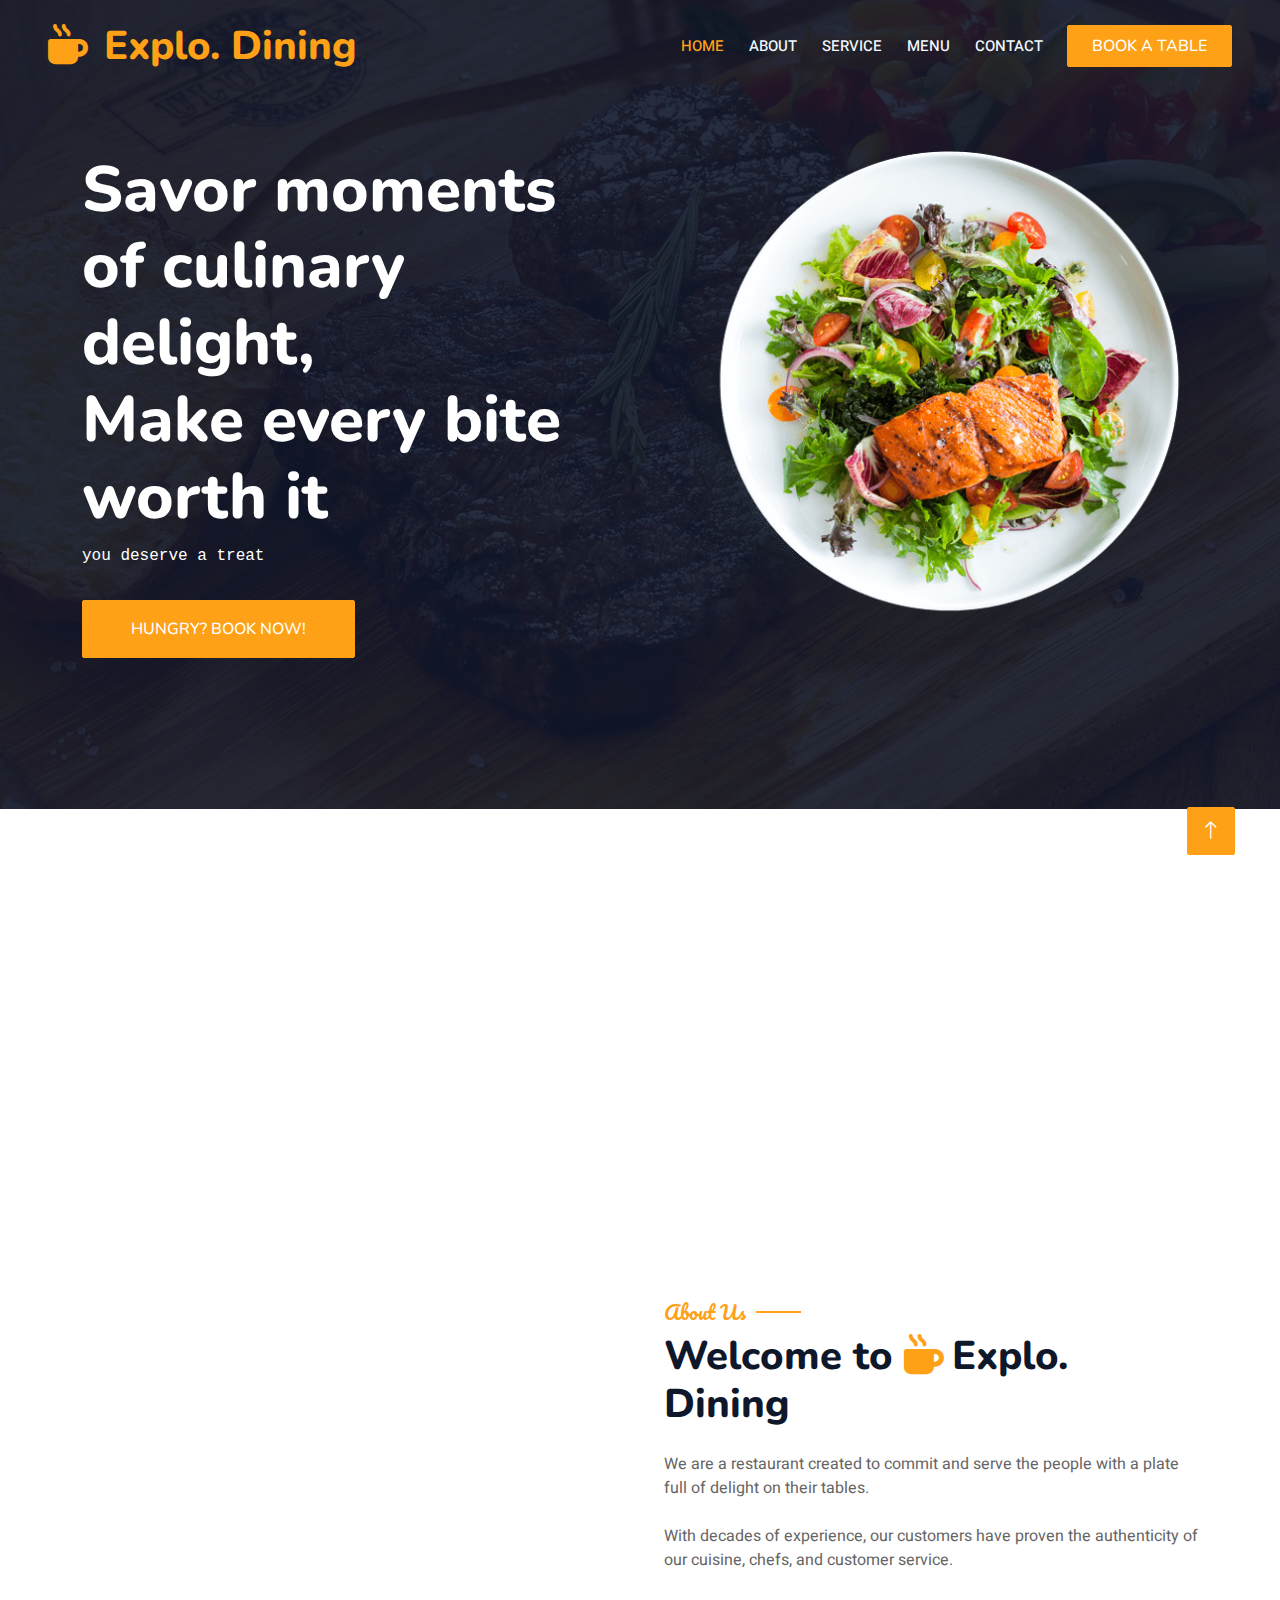
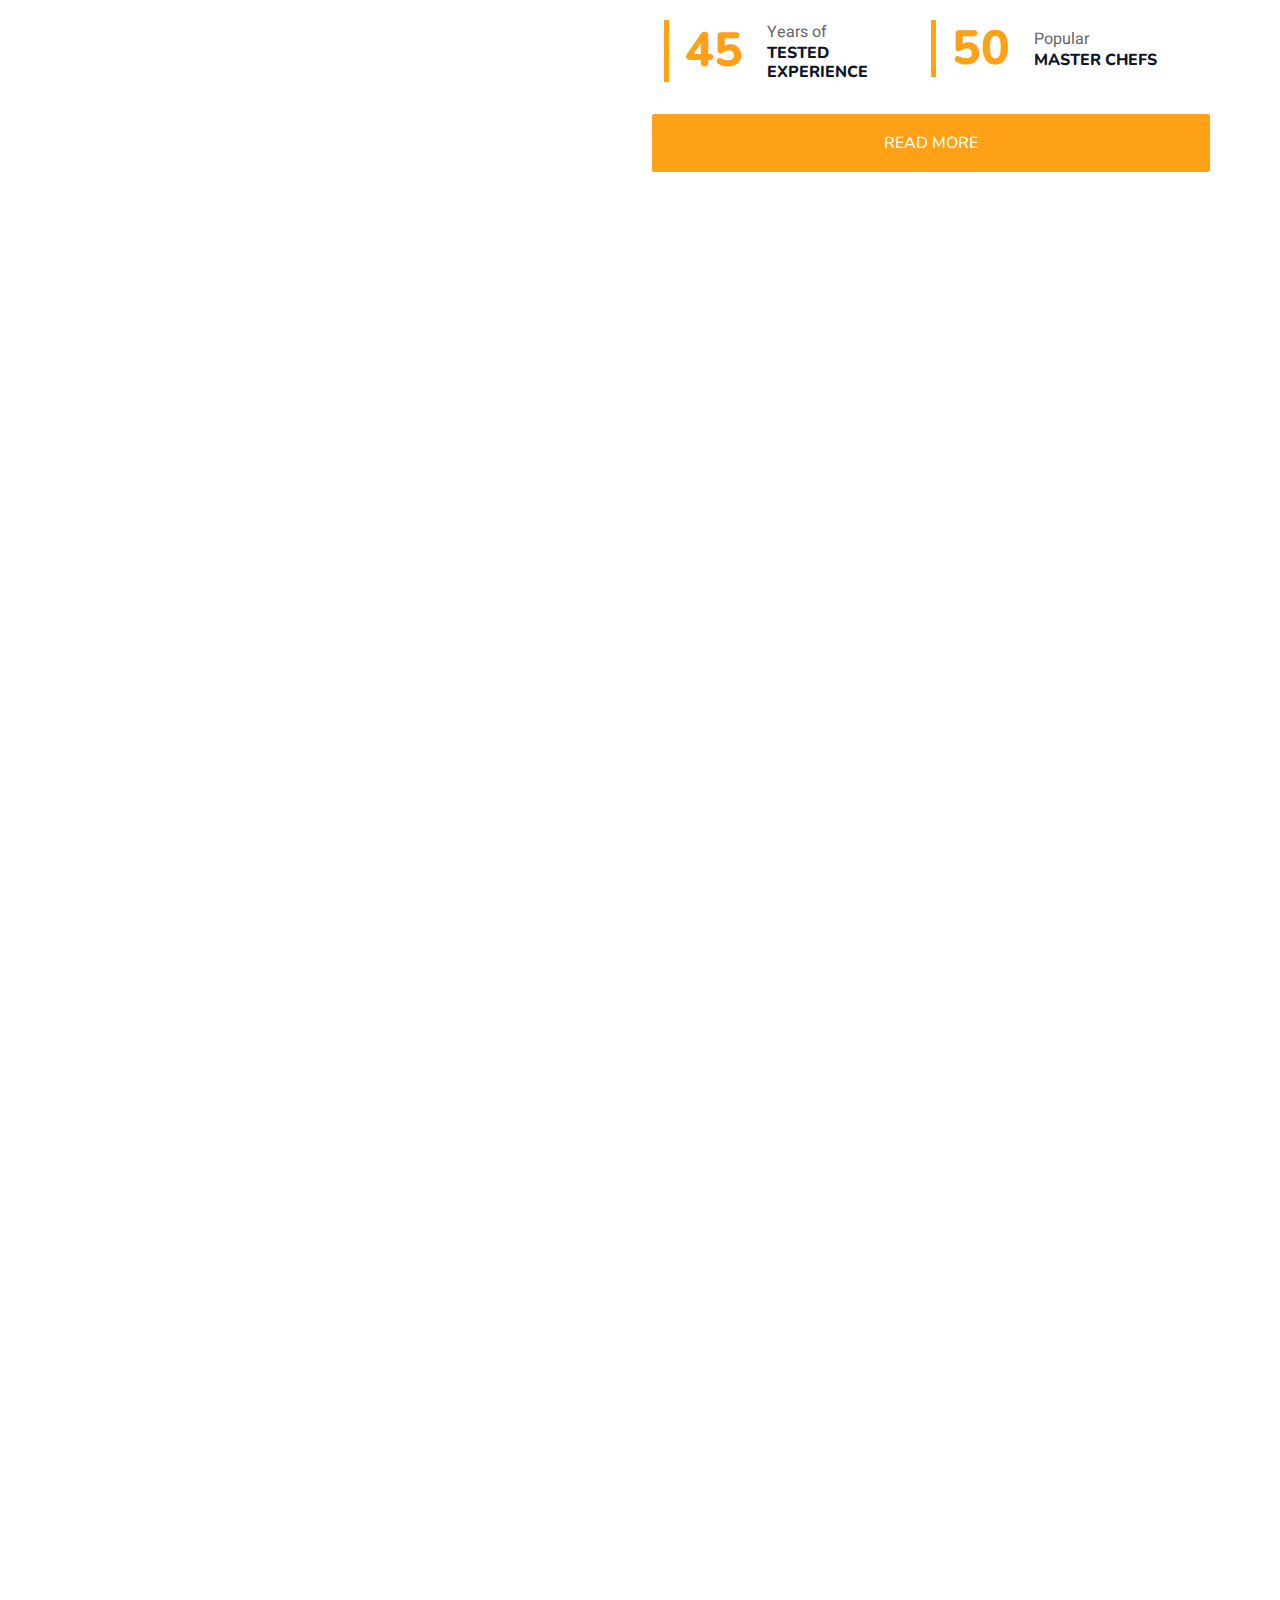
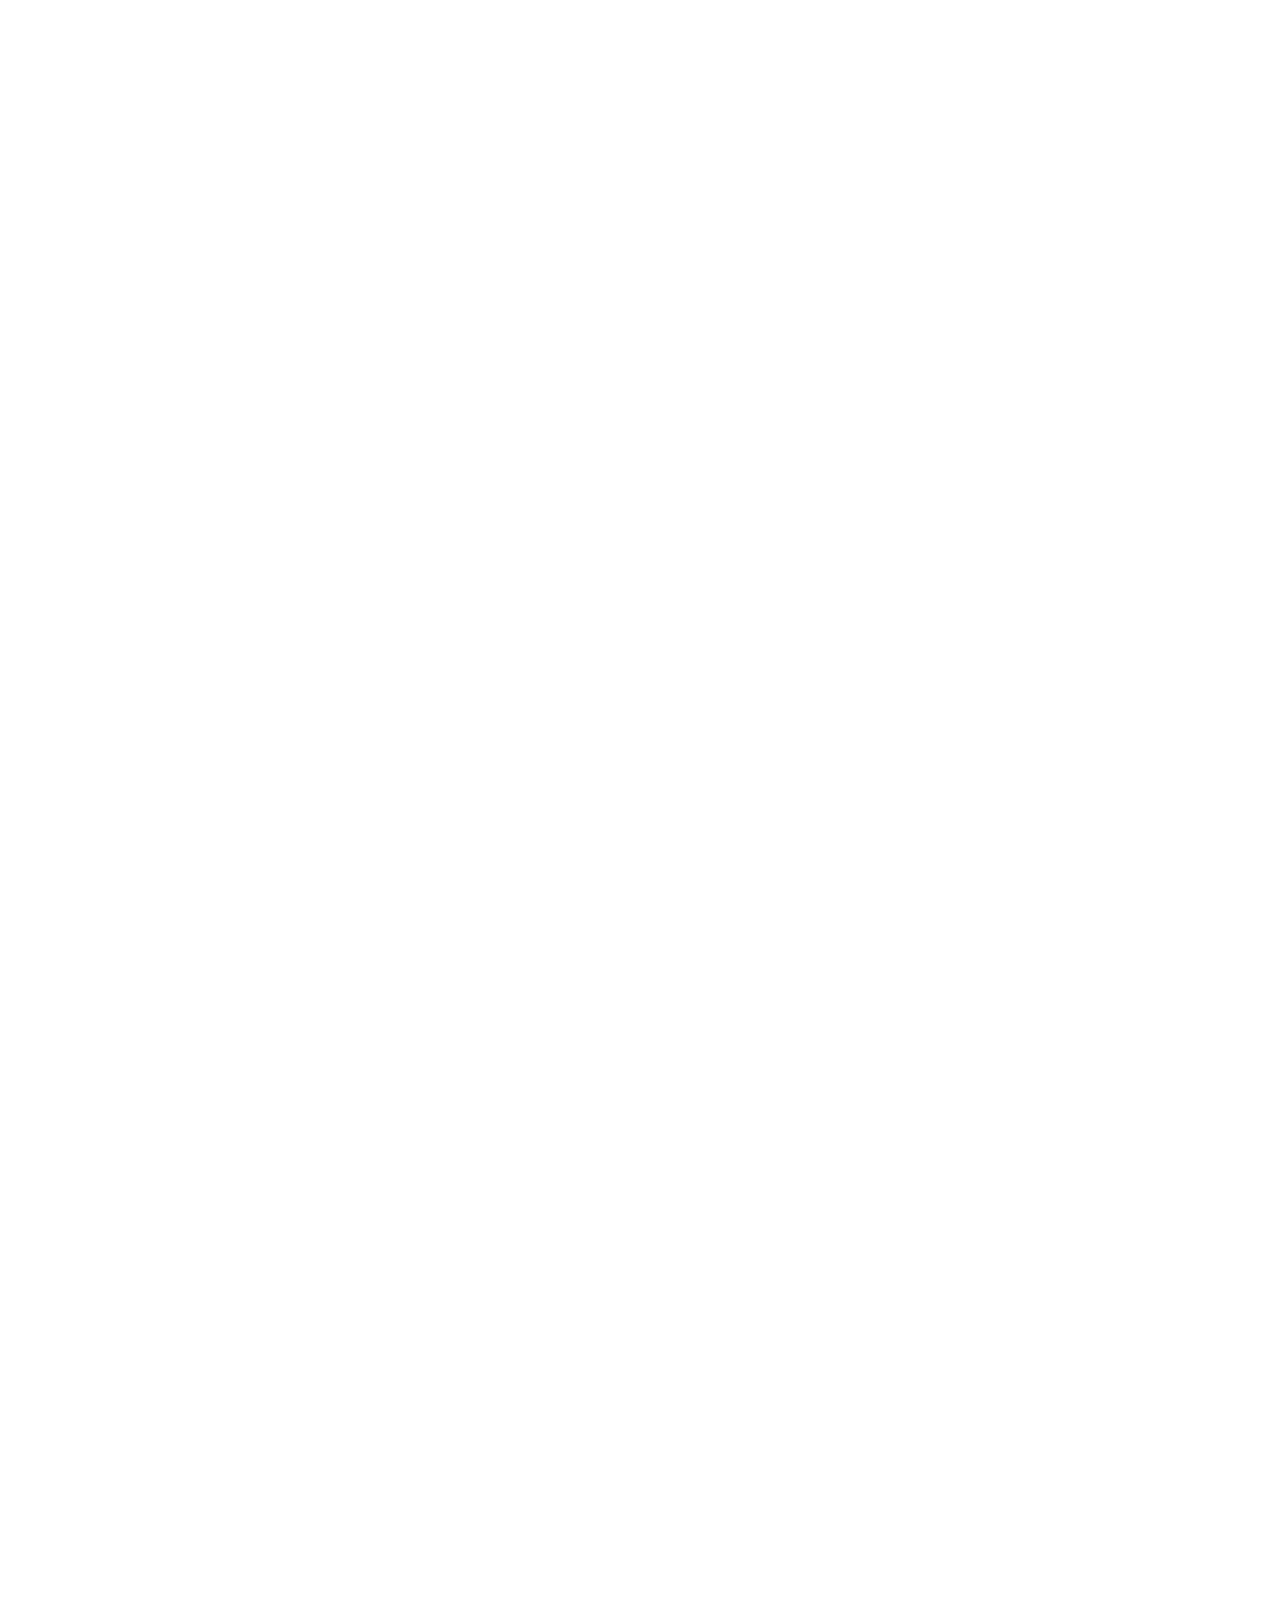
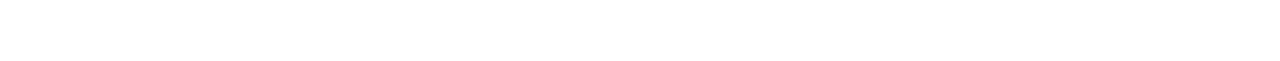
<file: index.html>
<!DOCTYPE html>
<html lang="en">

<head>
    <meta charset="utf-8">
    <title>Explo. Dining (A Universal Experience)</title>
    <meta content="width=device-width, initial-scale=1.0" name="viewport">
    <meta content="" name="keywords">
    <meta content="" name="description">

    <!-- Favicon -->
    <link href="img/favicon.ico" rel="icon">

    <!-- Google Web Fonts -->
    <link rel="preconnect" href="https://fonts.googleapis.com">
    <link rel="preconnect" href="https://fonts.gstatic.com" crossorigin>
    <link href="https://fonts.googleapis.com/css2?family=Heebo:wght@400;500;600&family=Nunito:wght@600;700;800&family=Pacifico&display=swap" rel="stylesheet">

    <!-- Icon Font Stylesheet -->
    <link href="https://cdnjs.cloudflare.com/ajax/libs/font-awesome/5.10.0/css/all.min.css" rel="stylesheet">
    <link href="https://cdn.jsdelivr.net/npm/bootstrap-icons@1.4.1/font/bootstrap-icons.css" rel="stylesheet">
    <link rel="stylesheet" href="https://cdnjs.cloudflare.com/ajax/libs/font-awesome/6.5.1/css/all.min.css">

    <!-- Libraries Stylesheet -->
    <link href="lib/animate/animate.min.css" rel="stylesheet">
    <link href="lib/owlcarousel/assets/owl.carousel.min.css" rel="stylesheet">
    <link href="lib/tempusdominus/css/tempusdominus-bootstrap-4.min.css" rel="stylesheet" />

    <!-- Customized Bootstrap Stylesheet -->
    <link href="css/bootstrap.min.css" rel="stylesheet">

    <!-- Template Stylesheet -->
    <link href="css/style.css" rel="stylesheet">
</head>

<body>
    <div class="container-xxl bg-white p-0">
        <!-- Spinner Start -->
        <div id="spinner" class="show bg-white position-fixed translate-middle w-100 vh-100 top-50 start-50 d-flex align-items-center justify-content-center">
            <div class="spinner-border text-primary" style="width: 3rem; height: 3rem;" role="status">
                <span class="sr-only">Loading...</span>
            </div>
        </div>
        <!-- Spinner End -->


        <!-- Navbar & Hero Start -->
        <div class="container-xxl position-relative p-0">
            <nav class="navbar navbar-expand-lg navbar-dark bg-dark px-4 px-lg-5 py-3 py-lg-0">
                <a href="" class="navbar-brand p-0">
                    <h1 class="text-primary m-0"><i class="fa fa-mug-hot me-3"></i>Explo. Dining</h1>
                    <!-- <img src="img/logo.png" alt="Logo"> -->
                </a>
                <button class="navbar-toggler" type="button" data-bs-toggle="collapse" data-bs-target="#navbarCollapse">
                    <span class="fa fa-bars"></span>
                </button>
                <div class="collapse navbar-collapse" id="navbarCollapse">
                    <div class="navbar-nav ms-auto py-0 pe-4">
                        <a href="index.html" class="nav-item nav-link active">Home</a>
                        <a href="about.html" class="nav-item nav-link">About</a>
                        <a href="service.html" class="nav-item nav-link">Service</a>
                        <a href="menu.html" class="nav-item nav-link">Menu</a>
                        
                        <a href="contact.html" class="nav-item nav-link">Contact</a>
                    </div>
                    <a href="booking.html" class="btn btn-primary py-2 px-4">Book A Table</a>
                </div>
            </nav>

            <div class="container-xxl py-5 bg-dark hero-header mb-5">
                <div class="container my-5 py-5">
                    <div class="row align-items-center g-5">
                        <div class="col-lg-6 text-center text-lg-start">
                            <h1 class="display-3 text-white animated slideInLeft">Savor moments of culinary delight,<br>Make every bite worth it</h1>
                            <p class="text-white animated slideInLeft mb-4 pb-2 custom">you deserve a treat</p>
                            <a href="booking.html" class="btn btn-primary py-sm-3 px-sm-5 me-3 animated slideInLeft">Hungry? Book Now!</a>
                        </div>
                        <div class="col-lg-6 text-center text-lg-end overflow-hidden">
                            <img style="height: 100%; width: 100%; padding-right: 10px;"  class="img-" src="img/heroro.png" alt="">
                        </div>
                    </div>
                </div>
            </div>
        </div>
        <!-- Navbar & Hero End -->


        <!-- Service Start -->
        <div class="container-xxl py-5">
            <div class="container">
                <div class="row g-4">
                    <div class="col-lg-3 col-sm-6 wow fadeInUp" data-wow-delay="0.1s">
                        <div class="service-item rounded pt-3">
                            <div class="p-4">
                                <i class="fa fa-3x fa-user-tie text-primary mb-4"></i>
                                <h5>Highly Skilled Chefs</h5>
                                <p>Want to find out the quality of your food? Just look at our array of Master Chefs!</p>
                            </div>
                        </div>
                    </div>
                    <div class="col-lg-3 col-sm-6 wow fadeInUp" data-wow-delay="0.3s">
                        <div class="service-item rounded pt-3">
                            <div class="p-4">
                                <i class="fa fa-3x fa-utensils text-primary mb-4"></i>
                                <h5>Exquisite Food</h5>
                                <p>Only the most delectable ingredients, picked specially for you.</p>
                            </div>
                        </div>
                    </div>
                    <div class="col-lg-3 col-sm-6 wow fadeInUp" data-wow-delay="0.5s">
                        <div class="service-item rounded pt-3">
                            <div class="p-4">
                                <i class="fa fa-3x fa-cart-plus text-primary mb-4"></i>
                                <h5>Online Orders!</h5>
                                <p>Want great food at the comfort of your own home? Order thru our online services now!</p>
                            </div>
                        </div>
                    </div>
                    <div class="col-lg-3 col-sm-6 wow fadeInUp" data-wow-delay="0.7s">
                        <div class="service-item rounded pt-3">
                            <div class="p-4">
                                <i class="fa fa-3x fa-headset text-primary mb-4"></i>
                                <h5>24/7 Service</h5>
                                <p>Anytime, Anywhere--we've got you covered!</p>
                            </div>
                        </div>
                    </div>
                </div>
            </div>
        </div>
        <!-- Service End -->


        <!-- About Start -->
        <div class="container-xxl py-5">
            <div class="container">
                <div class="row g-5 align-items-center">
                    <div class="col-lg-6">
                        <div class="row g-3">
                            <div class="col-6 text-start">
                                <img class="img-fluid rounded w-100 wow zoomIn" data-wow-delay="0.1s" src="img/about-1.jpg">
                            </div>
                            <div class="col-6 text-start">
                                <img class="img-fluid rounded w-75 wow zoomIn" data-wow-delay="0.3s" src="img/about-2.jpg" style="margin-top: 25%;">
                            </div>
                            <div class="col-6 text-end">
                                <img class="img-fluid rounded w-75 wow zoomIn" data-wow-delay="0.5s" src="img/about-3.jpg">
                            </div>
                            <div class="col-6 text-end">
                                <img class="img-fluid rounded w-100 wow zoomIn" data-wow-delay="0.7s" src="img/about-4.jpg">
                            </div>
                        </div>
                    </div>
                    <div class="col-lg-6">
                        <h5 class="section-title ff-secondary text-start text-primary fw-normal">About Us</h5>
                        <h1 class="mb-4">Welcome to <i class="fa fa-mug-hot text-primary me-2"></i>Explo. Dining</h1>
                        <p class="mb-4">We are a restaurant created to commit and serve the people with a plate full of delight on their tables. </p>
                        <p class="mb-4">With decades of experience, our customers have proven the authenticity of our cuisine, chefs, and customer service.</p>
                        <div class="row g-4 mb-4">
                        <div class="row g-4 mb-4">
                            <div class="col-sm-6">
                                <div class="d-flex align-items-center border-start border-5 border-primary px-3">
                                    <h1 class="flex-shrink-0 display-5 text-primary mb-0" data-toggle="counter-up">45</h1>
                                    <div class="ps-4">
                                        <p class="mb-0">Years of</p>
                                        <h6 class="text-uppercase mb-0">Tested Experience</h6>
                                    </div>
                                </div>
                            </div>
                            <div class="col-sm-6">
                                <div class="d-flex align-items-center border-start border-5 border-primary px-3">
                                    <h1 class="flex-shrink-0 display-5 text-primary mb-0" data-toggle="counter-up">50</h1>
                                    <div class="ps-4">
                                        <p class="mb-0">Popular</p>
                                        <h6 class="text-uppercase mb-0">Master Chefs</h6>
                                    </div>
                                </div>
                            </div>
                        </div>
                        <a class="btn btn-primary py-3 px-5 mt-2" href="">Read More</a>
                    </div>
                </div>
            </div>
        </div>
        <!-- About End -->


        <!-- Menu Start -->
        <div class="container-xxl py-5">
            <div class="container">
                <div class="text-center wow fadeInUp" data-wow-delay="0.1s">
                    <h5 class="section-title ff-secondary text-center text-primary fw-normal">Food Menu</h5>
                    <h1 class="mb-5">An Array of Our Most Popular Dishes</h1>
                </div>
                <div class="tab-class text-center wow fadeInUp" data-wow-delay="0.1s">
                    <ul class="nav nav-pills d-inline-flex justify-content-center border-bottom mb-5">
                        <li class="nav-item">
                            <a class="d-flex align-items-center text-start mx-3 ms-0 pb-3 active" data-bs-toggle="pill" href="#tab-1">
                                <i class="fa fa-coffee fa-2x text-primary"></i>
                                <div class="ps-3">
                                    <small class="text-body">poppin'</small>
                                    <h6 class="mt-n1 mb-0">Breakfast</h6>
                                </div>
                            </a>
                        </li>
                        <li class="nav-item">
                            <a class="d-flex align-items-center text-start mx-3 pb-3" data-bs-toggle="pill" href="#tab-2">
                                <i class="fa fa-hamburger fa-2x text-primary"></i>
                                <div class="ps-3">
                                    <small class="text-body">fantastic</small>
                                    <h6 class="mt-n1 mb-0">Lunch</h6>
                                </div>
                            </a>
                        </li>
                        <li class="nav-item">
                            <a class="d-flex align-items-center text-start mx-3 me-0 pb-3" data-bs-toggle="pill" href="#tab-3">
                                <i class="fa fa-utensils fa-2x text-primary"></i>
                                <div class="ps-3">
                                    <small class="text-body">delightful</small>
                                    <h6 class="mt-n1 mb-0">Dinner</h6>
                                </div>
                            </a>
                        </li>
                    </ul>
                    <div class="tab-content">
                        <div id="tab-1" class="tab-pane fade show p-0 active">
                            <div class="row g-4">
                                <div class="col-lg-6">
                                    <div class="d-flex align-items-center">
                                        <img class="flex-shrink-0 img-fluid rounded picsize" src="img/pancakes-for-one-597b7c1.jpeg" alt="" style="width: 80px;">
                                        <div class="w-100 d-flex flex-column text-start ps-4">
                                            <h5 class="d-flex justify-content-between border-bottom pb-2">
                                                <span>Classic Pancake 2-stack</span>
                                                <span class="text-primary">₱115</span>
                                            </h5>
                                            <small class="fst-italic">Delectable breakfast pancakes stacked on top of each other with choice of toppings/syrup</small>
                                        </div>
                                    </div>
                                </div>
                                <div class="col-lg-6">
                                    <div class="d-flex align-items-center">
                                        <img class="flex-shrink-0 img-fluid rounded picsize" src="img/bsandwich.jpeg" alt="" style="width: 80px;">
                                        <div class="w-100 d-flex flex-column text-start ps-4">
                                            <h5 class="d-flex justify-content-between border-bottom pb-2">
                                                <span>Breakfast Sandwich</span>
                                                <span class="text-primary">₱120</span>
                                            </h5>
                                            <small class="fst-italic">Eggs, bacon, lettuce, special sauce placed delicately between two slices of bread. What a bite!</small>
                                        </div>
                                    </div>
                                </div>
                                <div class="col-lg-6">
                                    <div class="d-flex align-items-center">
                                        <img class="flex-shrink-0 img-fluid rounded picsize" src="img/omelette.jpeg" alt="" style="width: 80px;">
                                        <div class="w-100 d-flex flex-column text-start ps-4">
                                            <h5 class="d-flex justify-content-between border-bottom pb-2">
                                                <span>French Omelette </span>
                                                <span class="text-primary">₱80</span>
                                            </h5>
                                            <small class="fst-italic">Classic French Omelette cooked in perfection for those who love an elegant breakfast.</small>
                                        </div>
                                    </div>
                                </div>
                                <div class="col-lg-6">
                                    <div class="d-flex align-items-center">
                                        <img class="flex-shrink-0 img-fluid rounded picsize" src="img/longga.jpeg" alt="" style="width: 80px;">
                                        <div class="w-100 d-flex flex-column text-start ps-4">
                                            <h5 class="d-flex justify-content-between border-bottom pb-2">
                                                <span>Deluxe Longganisa w/ Signature Fried Rice</span>
                                                <span class="text-primary">₱130</span>
                                            </h5>
                                            <small class="fst-italic">Our special Longganisa paired with our signature fried rice, guaranteed to make you want more!</small>
                                        </div>
                                    </div>
                                </div>
                                <div class="col-lg-6">
                                    <div class="d-flex align-items-center">
                                        <img class="flex-shrink-0 img-fluid rounded picsize" src="img/toast.jpeg" alt="" style="width: 80px;">
                                        <div class="w-100 d-flex flex-column text-start ps-4">
                                            <h5 class="d-flex justify-content-between border-bottom pb-2">
                                                <span>Brewed Coffee w/ Toast</span>
                                                <span class="text-primary">₱110</span>
                                            </h5>
                                            <small class="fst-italic">Freshly brewed coffee with toast, simplicity is sometimes ingenious.</small>
                                        </div>
                                    </div>
                                </div>
                                <div class="col-lg-6">
                                    <div class="d-flex align-items-center">
                                        <img class="flex-shrink-0 img-fluid rounded picsize" src="img/hash.jpeg" alt="" style="width: 80px;">
                                        <div class="w-100 d-flex flex-column text-start ps-4">
                                            <h5 class="d-flex justify-content-between border-bottom pb-2">
                                                <span>Classic Chicken and Egg Hash</span>
                                                <span class="text-primary">₱115</span>
                                            </h5>
                                            <small class="fst-italic">A dish made with chicken, eggs, mixed veggies, and potatoes in one plate, what else could you ask for?</small>
                                        </div>
                                    </div>
                                </div>
                                <div class="col-lg-6">
                                    <div class="d-flex align-items-center">
                                        <img class="flex-shrink-0 img-fluid rounded picsize" src="img/taho.jpeg" alt="" style="width: 80px;">
                                        <div class="w-100 d-flex flex-column text-start ps-4">
                                            <h5 class="d-flex justify-content-between border-bottom pb-2">
                                                <span>Taho Parfait Perfection</span>
                                                <span class="text-primary">₱90</span>
                                            </h5>
                                            <small class="fst-italic">There's nothing better than indulging in a cup of classic Filipino Taho with added sophistication. What a blast!</small>
                                        </div>
                                    </div>
                                </div>
                                <div class="col-lg-6">
                                    <div class="d-flex align-items-center">
                                        <img class="flex-shrink-0 img-fluid rounded picsize" src="img/rolls.jpeg" alt="" style="width: 80px;">
                                        <div class="w-100 d-flex flex-column text-start ps-4">
                                            <h5 class="d-flex justify-content-between border-bottom pb-2">
                                                <span>Breakfast Spring Rolls</span>
                                                <span class="text-primary">₱130</span>
                                            </h5>
                                            <small class="fst-italic">Savory spring rolls carefully fried to achieve that signature taste we know you will love and enjoy.</small>
                                        </div>
                                    </div>
                                </div>
                            </div>
                        </div>
                        <div id="tab-2" class="tab-pane fade show p-0">
                            <div class="row g-4">
                                <div class="col-lg-6">
                                    <div class="d-flex align-items-center">
                                        <img class="flex-shrink-0 img-fluid rounded picsize" src="img/adobo.jpeg" alt="" style="width: 80px;">
                                        <div class="w-100 d-flex flex-column text-start ps-4">
                                            <h5 class="d-flex justify-content-between border-bottom pb-2">
                                                <span>Adobo Extravaganza</span>
                                                <span class="text-primary">₱200</span>
                                            </h5>
                                            <small class="fst-italic">Chicken Adobo packed full of flavor and chilli peppers. Let's get hot!</small>
                                        </div>
                                    </div>
                                </div>
                                <div class="col-lg-6">
                                    <div class="d-flex align-items-center">
                                        <img class="flex-shrink-0 img-fluid rounded picsize" src="img/bulalo.jpeg" alt="" style="width: 80px;">
                                        <div class="w-100 d-flex flex-column text-start ps-4">
                                            <h5 class="d-flex justify-content-between border-bottom pb-2">
                                                <span>Bulalo Overload</span>
                                                <span class="text-primary">₱280</span>
                                            </h5>
                                            <small class="fst-italic">Feeling tired? Why not have some rest while you savour the taste of our bulalo filled with everything you love.</small>
                                        </div>
                                    </div>
                                </div>
                                <div class="col-lg-6">
                                    <div class="d-flex align-items-center">
                                        <img class="flex-shrink-0 img-fluid rounded picsize" src="img/bangus.jpeg" alt="" style="width: 80px;">
                                        <div class="w-100 d-flex flex-column text-start ps-4">
                                            <h5 class="d-flex justify-content-between border-bottom pb-2">
                                                <span>Special Bangus Belly Teriyaki</span>
                                                <span class="text-primary">₱160</span>
                                            </h5>
                                            <small class="fst-italic">A fusion delight that blends succulent bangus belly with the sweet umami of teriyaki glaze. Yum!</small>
                                        </div>
                                    </div>
                                </div>
                                <div class="col-lg-6">
                                    <div class="d-flex align-items-center">
                                        <img class="flex-shrink-0 img-fluid rounded picsize" src="img/salad.webp" alt="" style="width: 80px;">
                                        <div class="w-100 d-flex flex-column text-start ps-4">
                                            <h5 class="d-flex justify-content-between border-bottom pb-2">
                                                <span>Caesar Salad</span>
                                                <span class="text-primary">₱140</span>
                                            </h5>
                                            <small class="fst-italic">Indulge in the crisp freshness of our Caesar Salad, where crunchy romaine lettuce meets savory parmesan cheese and perfectly seasoned croutons.</small>
                                        </div>
                                    </div>
                                </div>
                                <div class="col-lg-6">
                                    <div class="d-flex align-items-center">
                                        <img class="flex-shrink-0 img-fluid rounded picsize" src="img/Creamy-Pesto-Chicken-Pasta-close-plate.jpeg" alt="" style="width: 80px;">
                                        <div class="w-100 d-flex flex-column text-start ps-4">
                                            <h5 class="d-flex justify-content-between border-bottom pb-2">
                                                <span>Creamy Chicken Pesto Pasta</span>
                                                <span class="text-primary">₱180</span>
                                            </h5>
                                            <small class="fst-italic">Tender chicken meets al dente pasta bathed in a luscious, basil-infused cream sauce. What a delight!</small>
                                        </div>
                                    </div>
                                </div>
                                <div class="col-lg-6">
                                    <div class="d-flex align-items-center">
                                        <img class="flex-shrink-0 img-fluid rounded picsize" src="img/beef.jpeg" alt="" style="width: 80px;">
                                        <div class="w-100 d-flex flex-column text-start ps-4">
                                            <h5 class="d-flex justify-content-between border-bottom pb-2">
                                                <span>Beef Brocolli</span>
                                                <span class="text-primary">₱175</span>
                                            </h5>
                                            <small class="fst-italic">Succulent beef slices stir-fried to perfection with vibrant broccoli florets. A harmonious blend of flavors! </small>
                                        </div>
                                    </div>
                                </div>
                                <div class="col-lg-6">
                                    <div class="d-flex align-items-center">
                                        <img class="flex-shrink-0 img-fluid rounded picsize" src="img/fried.jpeg" alt="" style="width: 80px;">
                                        <div class="w-100 d-flex flex-column text-start ps-4">
                                            <h5 class="d-flex justify-content-between border-bottom pb-2">
                                                <span>4/6 pc. Fried Chicken Express</span>
                                                <span class="text-primary">₱350/520</span>
                                            </h5>
                                            <small class="fst-italic">Savor the crispy delight of our Fried Chicken, meticulously seasoned and expertly fried to golden perfection just for you. </small>
                                        </div>
                                    </div>
                                </div>
                                <div class="col-lg-6">
                                    <div class="d-flex align-items-center">
                                        <img class="flex-shrink-0 img-fluid rounded picsize" src="img/shrimp.avif" alt="" style="width: 80px;">
                                        <div class="w-100 d-flex flex-column text-start ps-4">
                                            <h5 class="d-flex justify-content-between border-bottom pb-2">
                                                <span>Shrimp Sinigang</span>
                                                <span class="text-primary">₱230</span>
                                            </h5>
                                            <small class="fst-italic">A perfect blend of fresh shrimp, vegetables, and tangy tamarind broth for that delicious taste we all look for.</small>
                                        </div>
                                    </div>
                                </div>
                            </div>
                        </div>
                        <div id="tab-3" class="tab-pane fade show p-0">
                            <div class="row g-4">
                                <div class="col-lg-6">
                                    <div class="d-flex align-items-center">
                                        <img class="flex-shrink-0 img-fluid rounded picsize" src="img/squid.jpeg" alt="" style="width: 80px;">
                                        <div class="w-100 d-flex flex-column text-start ps-4">
                                            <h5 class="d-flex justify-content-between border-bottom pb-2">
                                                <span>Grilled Squid</span>
                                                <span class="text-primary">₱195</span>
                                            </h5>
                                            <small class="fst-italic">Experience exquisite flavors with our fresh squid grilled to perfection for a delightful seafood experience.</small>
                                        </div>
                                    </div>
                                </div>
                                <div class="col-lg-6">
                                    <div class="d-flex align-items-center">
                                        <img class="flex-shrink-0 img-fluid rounded picsize" src="img/steak.jpeg" alt="" style="width: 80px;">
                                        <div class="w-100 d-flex flex-column text-start ps-4">
                                            <h5 class="d-flex justify-content-between border-bottom pb-2">
                                                <span>Prime Steak</span>
                                                <span class="text-primary">₱410</span>
                                            </h5>
                                            <small class="fst-italic">Perfectly seared cut of steak and seasoned to perfection, delivering a culinary delight that is truly exceptional. Now that's fine dining for you!</small>
                                        </div>
                                    </div>
                                </div>
                                <div class="col-lg-6">
                                    <div class="d-flex align-items-center">
                                        <img class="flex-shrink-0 img-fluid rounded picsize" src="img/cream.jpeg" alt="" style="width: 80px;">
                                        <div class="w-100 d-flex flex-column text-start ps-4">
                                            <h5 class="d-flex justify-content-between border-bottom pb-2">
                                                <span>Cream of Mushroom Chicken</span>
                                                <span class="text-primary">₱260</span>
                                            </h5>
                                            <small class="fst-italic">Rich and comforting flavors in our Cream of Mushroom Chicken, a delectable fusion of ingredients for an irresistibly satisfying dining experience.</small>
                                        </div>
                                    </div>
                                </div>
                                <div class="col-lg-6">
                                    <div class="d-flex align-items-center">
                                        <img class="flex-shrink-0 img-fluid rounded picsize" src="img/weber-burger-34.jpeg" alt="" style="width: 80px;">
                                        <div class="w-100 d-flex flex-column text-start ps-4">
                                            <h5 class="d-flex justify-content-between border-bottom pb-2">
                                                <span>Burger Bomb</span>
                                                <span class="text-primary">₱315</span>
                                            </h5>
                                            <small class="fst-italic">Experience an explosion of flavors with our Burger Bomb, all encased in a soft, toasted bun for an epic taste adventure!</small>
                                        </div>
                                    </div>
                                </div>
                                <div class="col-lg-6">
                                    <div class="d-flex align-items-center">
                                        <img class="flex-shrink-0 img-fluid rounded picsize" src="img/kare.avif" alt="" style="width: 80px;">
                                        <div class="w-100 d-flex flex-column text-start ps-4">
                                            <h5 class="d-flex justify-content-between border-bottom pb-2">
                                                <span>Beef Kare-Kare</span>
                                                <span class="text-primary">₱225</span>
                                            </h5>
                                            <small class="fst-italic">Enjoy the rich and hearty goodness of our Beef Kare-Kare, a Filipino classic delicacy in a delectable blend of savory and nutty flavors </small>
                                        </div>
                                    </div>
                                </div>
                                <div class="col-lg-6">
                                    <div class="d-flex align-items-center">
                                        <img class="flex-shrink-0 img-fluid rounded picsize" src="img/sisig.webp" alt="" style="width: 80px;">
                                        <div class="w-100 d-flex flex-column text-start ps-4">
                                            <h5 class="d-flex justify-content-between border-bottom pb-2">
                                                <span>Sisig!</span>
                                                <span class="text-primary">₱175</span>
                                            </h5>
                                            <small class="fst-italic">Take your spoon for a dive in the sizzling perfection of our Sisig. It's a rollercoaster of flavors!</small>
                                        </div>
                                    </div>
                                </div>
                                <div class="col-lg-6">
                                    <div class="d-flex align-items-center">
                                        <img class="flex-shrink-0 img-fluid rounded picsize" src="img/tonk.jpeg" alt="" style="width: 80px;">
                                        <div class="w-100 d-flex flex-column text-start ps-4">
                                            <h5 class="d-flex justify-content-between border-bottom pb-2">
                                                <span>Pork/Chicken Tonkatsu</span>
                                                <span class="text-primary">₱180</span>
                                            </h5>
                                            <small class="fst-italic">Breaded and deep-fried meat cutlets that are irresistibly crispy on the outside and tender on the inside with our signature tonkatsu sauce. Itadakimasu!</small>
                                        </div>
                                    </div>
                                </div>
                                <div class="col-lg-6">
                                    <div class="d-flex align-items-center">
                                        <img class="flex-shrink-0 img-fluid rounded picsize" src="img/sweet.jpeg" alt="" style="width: 80px;">
                                        <div class="w-100 d-flex flex-column text-start ps-4">
                                            <h5 class="d-flex justify-content-between border-bottom pb-2">
                                                <span>Crispy Sweet n' Sour Pork </span>
                                                <span class="text-primary">₱245</span>
                                            </h5>
                                            <small class="fst-italic">Let yourself be taken away by the crispy pieces of perfectly seasoned pork in a tantalizing sweet and sour sauce. Seconds please?</small>
                                        </div>
                                    </div>
                                </div>
                            </div>
                        </div>
                    </div>
                </div>
            </div>
        </div>
        <!-- Menu End -->


        <!-- Reservation Start -->
        <div class="container-xxl py-5 px-0 wow fadeInUp" data-wow-delay="0.1s">
            <div class="row g-0">
                <div class="col-md-6">
                    <div class="video">
                        <button type="button" class="btn-play" data-bs-toggle="modal" data-src="" data-bs-target="#videoModal">
                            <span></span>
                        </button>
                    </div>
                </div>
                <div class="col-md-6 bg-dark d-flex align-items-center">
                    <div class="p-5 wow fadeInUp" data-wow-delay="0.2s">
                        <h5 class="section-title ff-secondary text-start text-primary fw-normal">Reservation</h5>
                        <h1 class="text-white mb-4">Book A Table Online</h1>
                        <form id="reservationform">
                            <div class="row g-3">
                                <div class="col-md-6">
                                    <div class="form-floating">
                                        <input type="text" class="form-control" id="name" placeholder="Your Name">
                                        <label for="name">Your Name</label>
                                    </div>
                                </div>
                                <div class="col-md-6">
                                    <div class="form-floating">
                                        <input type="email" class="form-control" id="email" placeholder="Your Email">
                                        <label for="email">Your Email</label>
                                    </div>
                                </div>
                                <div class="col-md-6">
                                    <div class="form-floating date" id="date3" data-target-input="nearest">
                                        <input type="text" class="form-control datetimepicker-input" id="datetime" placeholder="Date & Time" data-target="#date3" data-toggle="datetimepicker" />
                                        <label for="datetime">Date & Time</label>
                                    </div>
                                </div>
                                <div class="col-md-6">
                                    <div class="form-floating">
                                        <select class="form-select" id="select1">
                                          <option value="1">Table for 1</option>
                                          <option value="2">Table for 2</option>
                                          <option value="3">Table for 3</option>
                                          <option value="4">Table for 4</option>
                                          <option value="5">Special Table (8-10 people)</option>

                                        </select>
                                        <label for="select1">No Of People</label>
                                      </div>
                                </div>
                                <div class="col-12">
                                    <div class="form-floating">
                                        <textarea class="form-control" placeholder="Special Request" id="message" style="height: 100px"></textarea>
                                        <label for="message">Special Request</label>
                                    </div>
                                </div>
                                <div class="col-12">
                                    <button class="btn btn-primary w-100 py-3" type="button" onclick="showAlert1()">Book Now</button>
                                </div>
                            </div>
                        </form>
                    </div>
                </div>
            </div>
        </div>

        <div class="modal fade" id="videoModal" tabindex="-1" aria-labelledby="exampleModalLabel" aria-hidden="true">
            <div class="modal-dialog">
                <div class="modal-content rounded-0">
                    <div class="modal-header">
                        <h5 class="modal-title" id="exampleModalLabel">Explo. Dining!</h5>
                        <button type="button" class="btn-close" data-bs-dismiss="modal" aria-label="Close"></button>
                    </div>
                    <div class="modal-body">
                        <!-- 16:9 aspect ratio -->
                        <div class="ratio ratio-16x9">
                            <iframe class="embed-responsive-item" src="https://www.youtube.com/embed/Nw9sraKpYeo?si=QSRuBI3D5bf_8SFB" allowfullscreen></iframe>
                        </div>
                    </div>
                </div>
            </div>
        </div>
        
        
        <!-- Reservation Start -->


        <!-- Team Start -->
        <div class="container-xxl pt-5 pb-3">
            <div class="container">
                <div class="text-center wow fadeInUp" data-wow-delay="0.1s">
                    <h5 class="section-title ff-secondary text-center text-primary fw-normal">Team Members</h5>
                    <h1 class="mb-5">Our Master Chefs</h1>
                </div>
                <div class="row g-4">
                    <div class="col-lg-3 col-md-6 wow fadeInUp" data-wow-delay="0.1s">
                        <div class="team-item text-center rounded overflow-hidden">
                            <div class="rounded-circle overflow-hidden m-4">
                                <img class="img-fluid" src="img/mark.jpeg" alt="">
                            </div>
                            <h5 class="mb-0">Mark Gerald</h5>
                            <small>Executive Chef</small>
                            <div class="d-flex justify-content-center mt-3">
                                <a class="btn btn-square btn-primary mx-1" href=""><i class="fab fa-facebook-f"></i></a>
                                <a class="btn btn-square btn-primary mx-1" href=""><i class="fab fa-twitter"></i></a>
                                <a class="btn btn-square btn-primary mx-1" href=""><i class="fab fa-instagram"></i></a>
                            </div>
                        </div>
                    </div>
                    <div class="col-lg-3 col-md-6 wow fadeInUp" data-wow-delay="0.3s">
                        <div class="team-item text-center rounded overflow-hidden">
                            <div class="rounded-circle overflow-hidden m-4">
                                <img class="img-fluid" src="img/marck.jpeg" alt="">
                            </div>
                            <h5 class="mb-0">Marck Nelson</h5>
                            <small>Sous Chef</small>
                            <div class="d-flex justify-content-center mt-3">
                                <a class="btn btn-square btn-primary mx-1" href=""><i class="fab fa-facebook-f"></i></a>
                                <a class="btn btn-square btn-primary mx-1" href=""><i class="fab fa-twitter"></i></a>
                                <a class="btn btn-square btn-primary mx-1" href=""><i class="fab fa-instagram"></i></a>
                            </div>
                        </div>
                    </div>
                    <div class="col-lg-3 col-md-6 wow fadeInUp" data-wow-delay="0.5s">
                        <div class="team-item text-center rounded overflow-hidden">
                            <div class="rounded-circle overflow-hidden m-4">
                                <img class="img-fluid" src="img/sean.jpeg" alt="">
                            </div>
                            <h5 class="mb-0">Sean Marten</h5>
                            <small>Chef de Cuisine</small>
                            <div class="d-flex justify-content-center mt-3">
                                <a class="btn btn-square btn-primary mx-1" href=""><i class="fab fa-facebook-f"></i></a>
                                <a class="btn btn-square btn-primary mx-1" href=""><i class="fab fa-twitter"></i></a>
                                <a class="btn btn-square btn-primary mx-1" href=""><i class="fab fa-instagram"></i></a>
                            </div>
                        </div>
                    </div>
                    <div class="col-lg-3 col-md-6 wow fadeInUp" data-wow-delay="0.7s">
                        <div class="team-item text-center rounded overflow-hidden">
                            <div class="rounded-circle overflow-hidden m-4">
                                <img class="img-fluid" src="img/ramon.jpeg" alt="">
                            </div>
                            <h5 class="mb-0">Ramon</h5>
                            <small>Pastry Chef</small>
                            <div class="d-flex justify-content-center mt-3">
                                <a class="btn btn-square btn-primary mx-1" href=""><i class="fab fa-facebook-f"></i></a>
                                <a class="btn btn-square btn-primary mx-1" href=""><i class="fab fa-twitter"></i></a>
                                <a class="btn btn-square btn-primary mx-1" href=""><i class="fab fa-instagram"></i></a>
                            </div>
                        </div>
                    </div>
                </div>
            </div>
        </div>
        <!-- Team End -->


        <!-- Testimonial Start -->
        <div class="container-xxl py-5 wow fadeInUp" data-wow-delay="0.1s">
            <div class="container">
                <div class="text-center">
                    <h5 class="section-title ff-secondary text-center text-primary fw-normal">Testimonial</h5>
                    <h1 class="mb-5">Our Clients Say!!!</h1>
                </div>
                <div class="owl-carousel testimonial-carousel">
                    <div class="testimonial-item bg-transparent border rounded p-4">
                        <i class="fa fa-quote-left fa-2x text-primary mb-3"></i>
                        <p>Very friendly staff! Highly Recommended.</p>
                        <div class="d-flex align-items-center">
                            <img class="img-fluid flex-shrink-0 rounded-circle" src="img/smile.webp" style="width: 50px; height: 50px;">
                            <div class="ps-3">
                                <h5 class="mb-1">Janjan Maceda</h5>
                                <small>Profession</small>
                            </div>
                        </div>
                    </div>
                    <div class="testimonial-item bg-transparent border rounded p-4">
                        <i class="fa fa-quote-left fa-2x text-primary mb-3"></i>
                        <p>Loved the experience<33 will come back soon!</p>
                        <div class="d-flex align-items-center">
                            <img class="img-fluid flex-shrink-0 rounded-circle" src="img/smile.webp" style="width: 50px; height: 50px;">
                            <div class="ps-3">
                                <h5 class="mb-1">Luis Andre</h5>
                                <small>Profession</small>
                            </div>
                        </div>
                    </div>
                    <div class="testimonial-item bg-transparent border rounded p-4">
                        <i class="fa fa-quote-left fa-2x text-primary mb-3"></i>
                        <p>A calm ambience, fit for any gathering, or any simple day out.</p>
                        <div class="d-flex align-items-center">
                            <img class="img-fluid flex-shrink-0 rounded-circle" src="img/smile.webp" style="width: 50px; height: 50px;">
                            <div class="ps-3">
                                <h5 class="mb-1">Yñigo James</h5>
                                <small>Profession</small>
                            </div>
                        </div>
                    </div>
                    <div class="testimonial-item bg-transparent border rounded p-4">
                        <i class="fa fa-quote-left fa-2x text-primary mb-3"></i>
                        <p>Great Service, Fantastic Food, Absolutely enjoyed my time! </p>
                        <div class="d-flex align-items-center">
                            <img class="img-fluid flex-shrink-0 rounded-circle" src="img/smile.webp" style="width: 50px; height: 50px;">
                            <div class="ps-3">
                                <h5 class="mb-1">Robin</h5>
                                <small>Profession</small>
                            </div>
                        </div>
                    </div>
                </div>
            </div>
        </div>
        <!-- Testimonial End -->
        

        <!-- Footer Start -->
        <div class="container-fluid bg-dark text-light footer pt-5 mt-5 wow fadeIn" data-wow-delay="0.1s">
            <div class="container py-5">
                <div class="row g-5">
                    <div class="col-lg-3 col-md-6">
                        <h4 class="section-title ff-secondary text-start text-primary fw-normal mb-4">Company</h4>
                        <a class="btn btn-link" href="about.html">About Us</a>
                        <a class="btn btn-link" href="contact.html">Contact Us</a>
                        <a class="btn btn-link" href="booking.html">Reservation</a>
                    </div>
                    <div class="col-lg-3 col-md-6">
                        <h4 class="section-title ff-secondary text-start text-primary fw-normal mb-4">Contact</h4>
                        <p class="mb-2"><i class="fa fa-map-marker-alt me-3"></i>1016 Anonas, Sta. Mesa, Maynila</p>
                        <p class="mb-2"><i class="fa fa-phone-alt me-3"></i>+639912345678</p>
                        <p class="mb-2"><i class="fa fa-envelope me-3"></i>ExpDining@gmail.com</p>
                        <div class="d-flex pt-2">
                            <a class="btn btn-outline-light btn-social"><i class="fab fa-facebook-f"></i></a>
                            <a class="btn btn-outline-light btn-social"><i class="fab fa-instagram"></i></a>
                            <a class="btn btn-outline-light btn-social"><i class="fab fa-twitter"></i></a>
                        </div>
                    </div>
                    <div class="col-lg-3 col-md-6">
                        <h4 class="section-title ff-secondary text-start text-primary fw-normal mb-4">Opening</h4>
                        <h5 class="text-light fw-normal">Monday - Saturday</h5>
                        <p>09 AM - 10 PM</p>
                        <h5 class="text-light fw-normal">Sunday</h5>
                        <p>10 AM - 09 PM</p>
                    </div>
                    <div class="col-lg-3 col-md-6">
                        <h4 class="section-title ff-secondary text-start text-primary fw-normal mb-4">Satisfied?</h4>
                        <p>Send us your comments/suggestions to help us serve you better!</p>
                        <div class="position-relative mx-auto" style="max-width: 400px;">
                            <input class="form-control border-primary w-100 py-3 ps-4 pe-5" type="text" placeholder="Type here" id="opinions">
                            <button type="button" class="btn btn-primary py-2 position-absolute top-0 end-0 mt-2 me-2"  onclick="showAlert()">Send</button>
                        </div>
                    </div>
                </div>
            </div>
            <div class="container">
                <div class="copyright">
                    <div class="row">
                        <div class="col-md-6 text-center text-md-start mb-3 mb-md-0">
                            &copy; <a class="border-bottom" href="#">Condesa - Finals</a>, All Right Reserved. 
							
							
                        </div>
                        
                    </div>
                </div>
            </div>
        </div>
        <!-- Footer End -->


        <!-- Back to Top -->
        <a href="#" class="btn btn-lg btn-primary btn-lg-square back-to-top"><i class="bi bi-arrow-up"></i></a>
    </div>

    <!-- JavaScript Libraries -->
    <script src="https://code.jquery.com/jquery-3.4.1.min.js"></script>
    <script src="https://cdn.jsdelivr.net/npm/bootstrap@5.0.0/dist/js/bootstrap.bundle.min.js"></script>
    <script src="lib/wow/wow.min.js"></script>
    <script src="lib/easing/easing.min.js"></script>
    <script src="lib/waypoints/waypoints.min.js"></script>
    <script src="lib/counterup/counterup.min.js"></script>
    <script src="lib/owlcarousel/owl.carousel.min.js"></script>
    <script src="lib/tempusdominus/js/moment.min.js"></script>
    <script src="lib/tempusdominus/js/moment-timezone.min.js"></script>
    <script src="lib/tempusdominus/js/tempusdominus-bootstrap-4.min.js"></script>
    <script>
        function showAlert1() {
            alert("Thank you for your reservation! We'll get in touch with you soon!");

            document.getElementById('reservationform').reset();
        }
    </script>

    <script>
        function showAlert() {
            alert("Thank you for your remarks!!!");

            document.getElementById('opinions').value = '';
    }
    </script>

    <!-- Template Javascript -->
    <script src="js/main.js"></script>
</body>

</html>
</file>
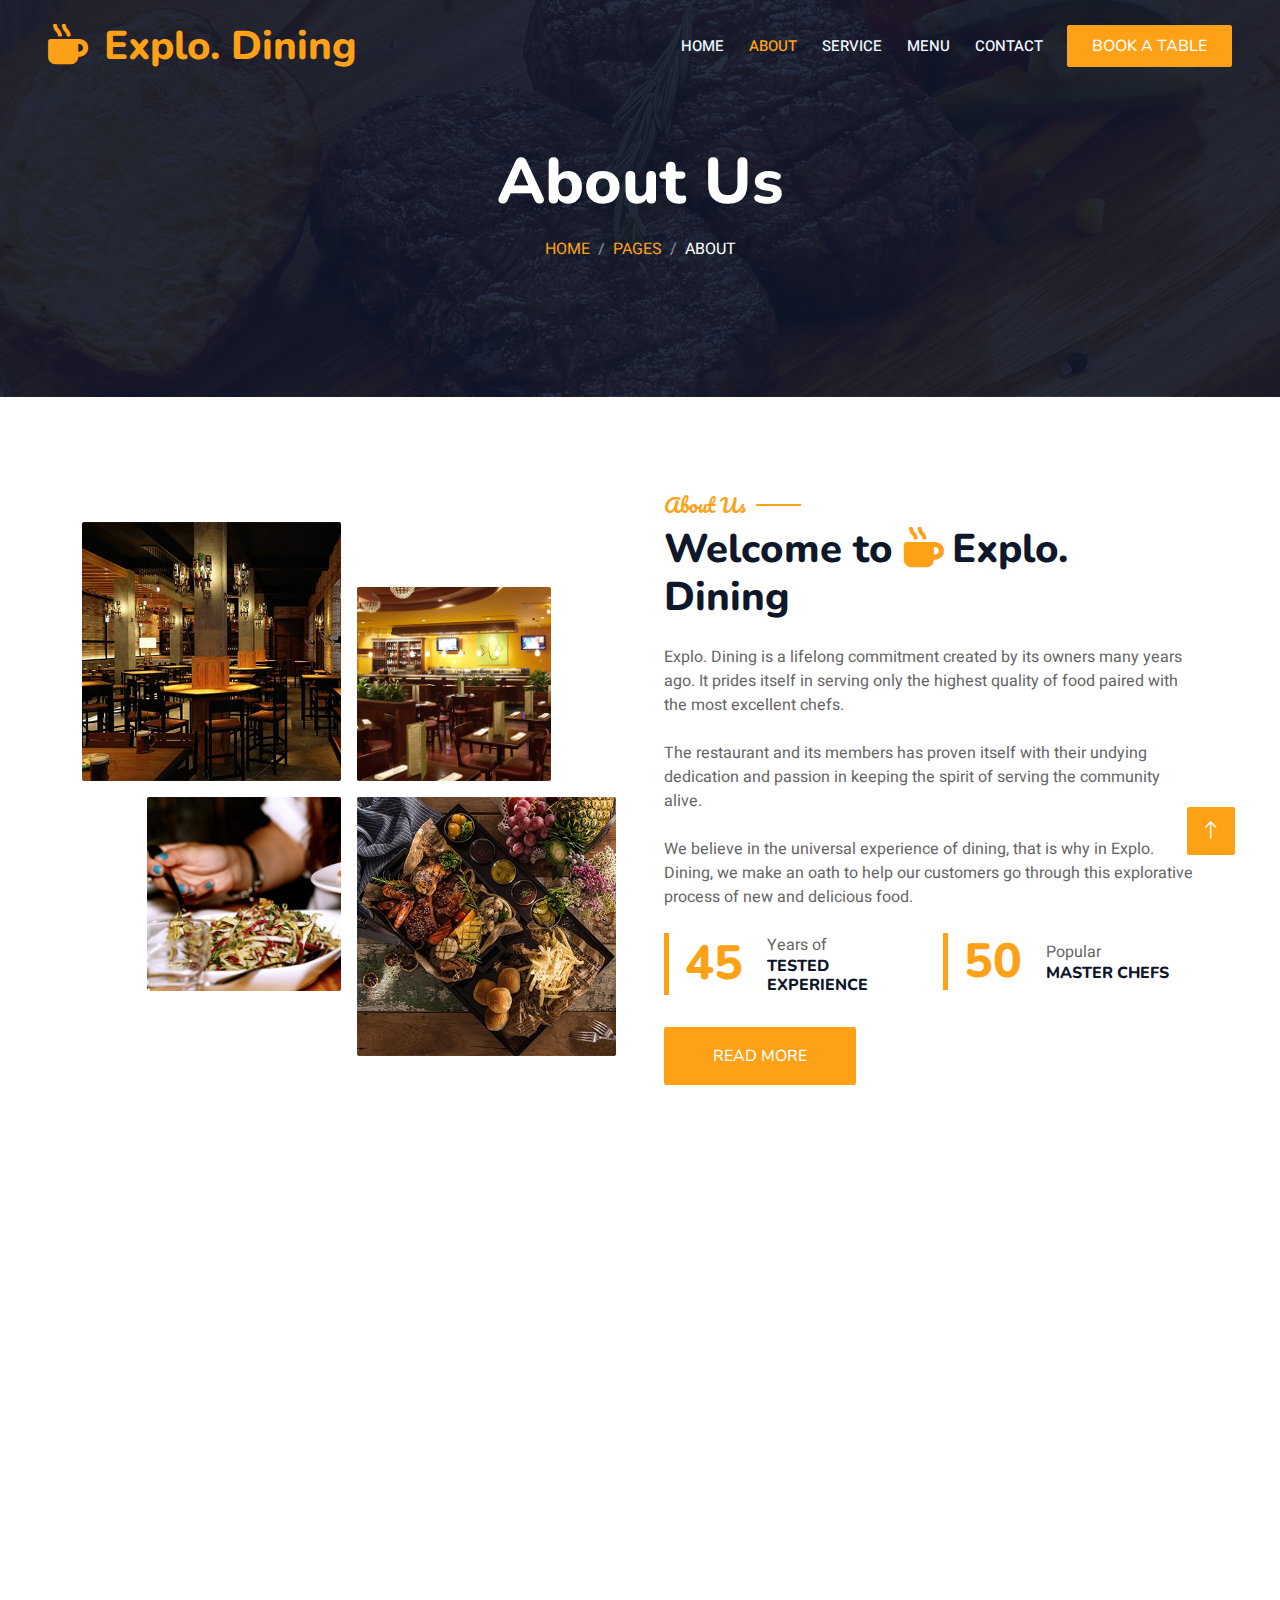
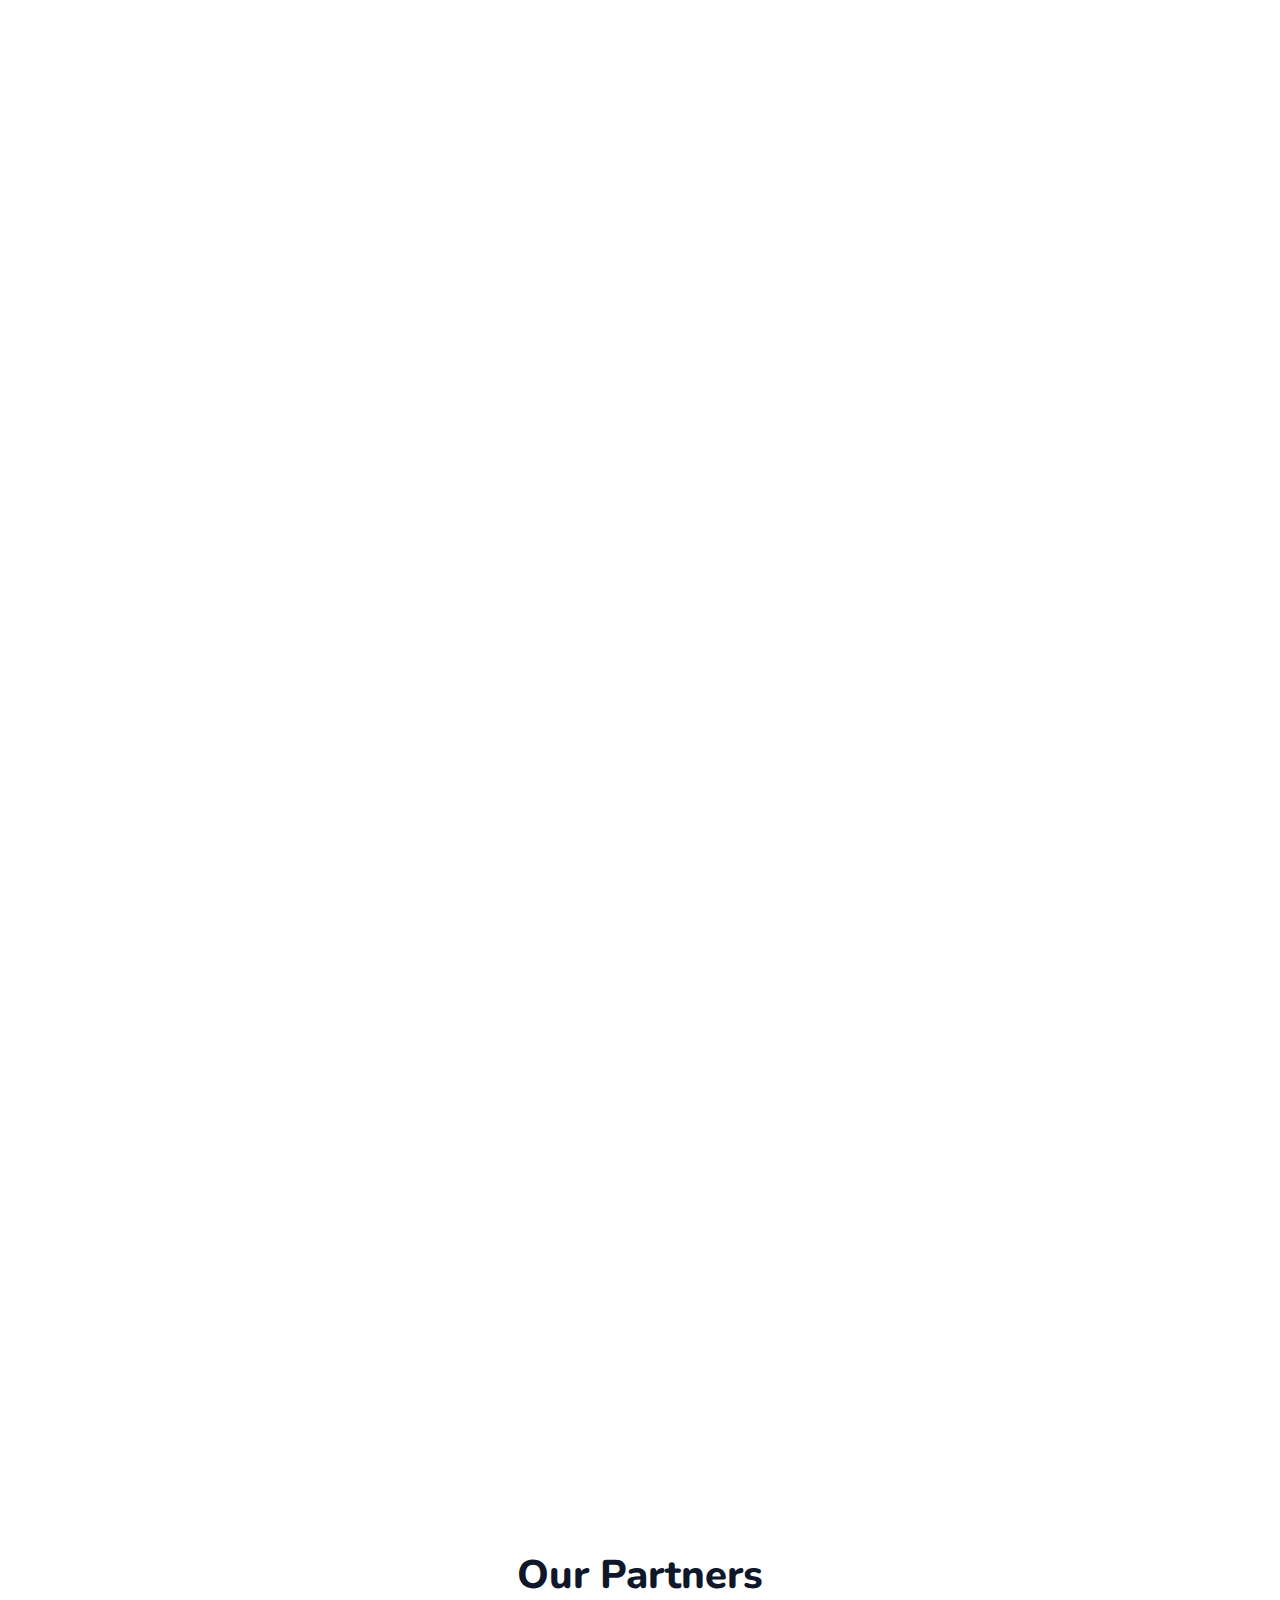
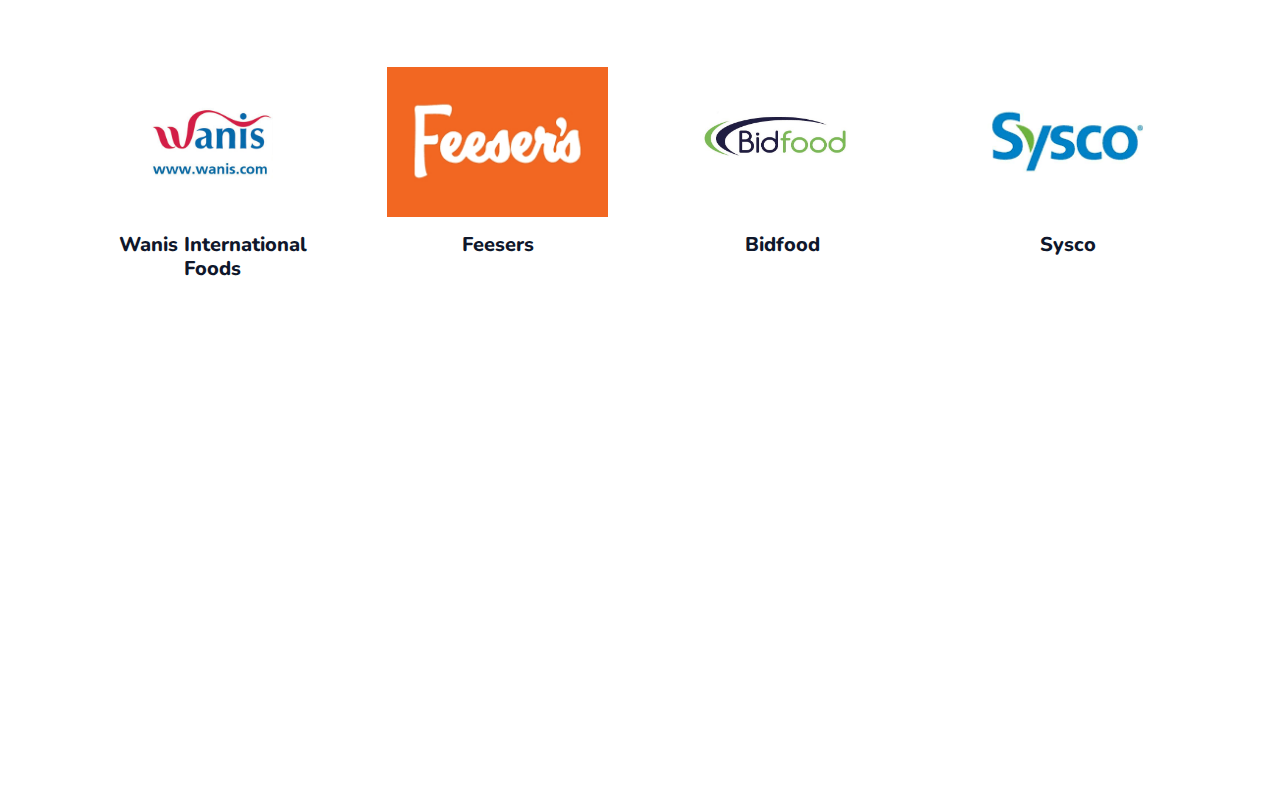
<file: about.html>
<!DOCTYPE html>
<html lang="en">

<head>
    <meta charset="utf-8">
    <title>Restoran - Bootstrap Restaurant Template</title>
    <meta content="width=device-width, initial-scale=1.0" name="viewport">
    <meta content="" name="keywords">
    <meta content="" name="description">

    <!-- Favicon -->
    <link href="img/favicon.ico" rel="icon">

    <!-- Google Web Fonts -->
    <link rel="preconnect" href="https://fonts.googleapis.com">
    <link rel="preconnect" href="https://fonts.gstatic.com" crossorigin>
    <link href="https://fonts.googleapis.com/css2?family=Heebo:wght@400;500;600&family=Nunito:wght@600;700;800&family=Pacifico&display=swap" rel="stylesheet">

    <!-- Icon Font Stylesheet -->
    <link href="https://cdnjs.cloudflare.com/ajax/libs/font-awesome/5.10.0/css/all.min.css" rel="stylesheet">
    <link href="https://cdn.jsdelivr.net/npm/bootstrap-icons@1.4.1/font/bootstrap-icons.css" rel="stylesheet">

    <!-- Libraries Stylesheet -->
    <link href="lib/animate/animate.min.css" rel="stylesheet">
    <link href="lib/owlcarousel/assets/owl.carousel.min.css" rel="stylesheet">
    <link href="lib/tempusdominus/css/tempusdominus-bootstrap-4.min.css" rel="stylesheet" />

    <!-- Customized Bootstrap Stylesheet -->
    <link href="css/bootstrap.min.css" rel="stylesheet">

    <!-- Template Stylesheet -->
    <link href="css/style.css" rel="stylesheet">

    <style>
        .team-item1 {
            background-color: #fff;
            padding: 20px;
        }
    
        .team-img1 {
            object-fit: cover;
            width: 100%;
            height: 150px;
        }
    
        .team-item1 h5,
         {
            margin-top: 10px;
            margin-bottom: 5px;
        }

        .space {
            margin-top: 50px;
            margin-bottom: 50px;
        }

        .space2 {
            margin-top: 50px;
        }
    </style>
    
</head>

<body>
    <div class="container-xxl bg-white p-0">
        <!-- Spinner Start -->
        <div id="spinner" class="show bg-white position-fixed translate-middle w-100 vh-100 top-50 start-50 d-flex align-items-center justify-content-center">
            <div class="spinner-border text-primary" style="width: 3rem; height: 3rem;" role="status">
                <span class="sr-only">Loading...</span>
            </div>
        </div>
        <!-- Spinner End -->


        <!-- Navbar & Hero Start -->
        <div class="container-xxl position-relative p-0">
            <nav class="navbar navbar-expand-lg navbar-dark bg-dark px-4 px-lg-5 py-3 py-lg-0">
                <a href="" class="navbar-brand p-0">
                    <h1 class="text-primary m-0"><i class="fa fa-mug-hot me-3"></i>Explo. Dining</h1>
                    <!-- <img src="img/logo.png" alt="Logo"> -->
                </a>
                <button class="navbar-toggler" type="button" data-bs-toggle="collapse" data-bs-target="#navbarCollapse">
                    <span class="fa fa-bars"></span>
                </button>
                <div class="collapse navbar-collapse" id="navbarCollapse">
                    <div class="navbar-nav ms-auto py-0 pe-4">
                        <a href="index.html" class="nav-item nav-link">Home</a>
                        <a href="about.html" class="nav-item nav-link active">About</a>
                        <a href="service.html" class="nav-item nav-link">Service</a>
                        <a href="menu.html" class="nav-item nav-link">Menu</a>
                        <a href="contact.html" class="nav-item nav-link">Contact</a>
                    </div>
                    <a href="booking.html" class="btn btn-primary py-2 px-4">Book A Table</a>
                </div>
            </nav>

            <div class="container-xxl py-5 bg-dark hero-header mb-5">
                <div class="container text-center my-5 pt-5 pb-4">
                    <h1 class="display-3 text-white mb-3 animated slideInDown">About Us</h1>
                    <nav aria-label="breadcrumb">
                        <ol class="breadcrumb justify-content-center text-uppercase">
                            <li class="breadcrumb-item"><a href="#">Home</a></li>
                            <li class="breadcrumb-item"><a href="#">Pages</a></li>
                            <li class="breadcrumb-item text-white active" aria-current="page">About</li>
                        </ol>
                    </nav>
                </div>
            </div>
        </div>
        <!-- Navbar & Hero End -->


        <!-- About Start -->
        <div class="container-xxl py-5">
            <div class="container">
                <div class="row g-5 align-items-center">
                    <div class="col-lg-6">
                        <div class="row g-3">
                            <div class="col-6 text-start">
                                <img class="img-fluid rounded w-100 wow zoomIn" data-wow-delay="0.1s" src="img/about-1.jpg">
                            </div>
                            <div class="col-6 text-start">
                                <img class="img-fluid rounded w-75 wow zoomIn" data-wow-delay="0.3s" src="img/about-2.jpg" style="margin-top: 25%;">
                            </div>
                            <div class="col-6 text-end">
                                <img class="img-fluid rounded w-75 wow zoomIn" data-wow-delay="0.5s" src="img/about-3.jpg">
                            </div>
                            <div class="col-6 text-end">
                                <img class="img-fluid rounded w-100 wow zoomIn" data-wow-delay="0.7s" src="img/about-4.jpg">
                            </div>
                        </div>
                    </div>
                    <div class="col-lg-6">
                        <h5 class="section-title ff-secondary text-start text-primary fw-normal">About Us</h5>
                        <h1 class="mb-4">Welcome to <i class="fa fa-mug-hot text-primary me-2"></i>Explo. Dining</h1>
                        <p class="mb-4">Explo. Dining is a lifelong commitment created by its owners many years ago. It prides itself in serving only the highest quality of food paired with the most excellent chefs.</p>
                        <p class="mb-4">The restaurant and its members has proven itself with their undying dedication and passion in keeping the spirit of serving the community alive.</p>
                        <p class="mb-4">We believe in the universal experience of dining, that is why in Explo. Dining, we make an oath to help our customers go through this explorative process of new and delicious food.</p>

                        <div class="row g-4 mb-4">
                            <div class="col-sm-6">
                                <div class="d-flex align-items-center border-start border-5 border-primary px-3">
                                    <h1 class="flex-shrink-0 display-5 text-primary mb-0" data-toggle="counter-up">45</h1>
                                    <div class="ps-4">
                                        <p class="mb-0">Years of</p>
                                        <h6 class="text-uppercase mb-0">Tested Experience</h6>
                                    </div>
                                </div>
                            </div>
                            <div class="col-sm-6">
                                <div class="d-flex align-items-center border-start border-5 border-primary px-3">
                                    <h1 class="flex-shrink-0 display-5 text-primary mb-0" data-toggle="counter-up">50</h1>
                                    <div class="ps-4">
                                        <p class="mb-0">Popular</p>
                                        <h6 class="text-uppercase mb-0">Master Chefs</h6>
                                    </div>
                                </div>
                            </div>
                        </div>
                        <a class="btn btn-primary py-3 px-5 mt-2" href="">Read More</a>
                    </div>
                </div>
            </div>
        </div>
        <!-- About End -->


        <!-- Team Start -->
        <div class="container-xxl pt-5 pb-3">
            <div class="container">
                <div class="text-center wow fadeInUp" data-wow-delay="0.1s">
                    <h5 class="section-title ff-secondary text-center text-primary fw-normal">Team Members</h5>
                    <h1 class="mb-5">Our Master Chefs</h1>
                </div>
                <div class="row g-4">
                    <div class="col-lg-3 col-md-6 wow fadeInUp" data-wow-delay="0.1s">
                        <div class="team-item text-center rounded overflow-hidden">
                            <div class="rounded-circle overflow-hidden m-4">
                                <img class="img-fluid" src="img/mark.jpeg" alt="img/smile">
                            </div>
                            <h5 class="mb-0">Mark Gerald</h5>
                            <small>Executive Chef</small>
                            <div class="d-flex justify-content-center mt-3">
                                <a class="btn btn-square btn-primary mx-1" href=""><i class="fab fa-facebook-f"></i></a>
                                <a class="btn btn-square btn-primary mx-1" href=""><i class="fab fa-twitter"></i></a>
                                <a class="btn btn-square btn-primary mx-1" href=""><i class="fab fa-instagram"></i></a>
                            </div>
                        </div>
                    </div>
                    <div class="col-lg-3 col-md-6 wow fadeInUp" data-wow-delay="0.3s">
                        <div class="team-item text-center rounded overflow-hidden">
                            <div class="rounded-circle overflow-hidden m-4">
                                <img class="img-fluid" src="img/marck.jpeg" alt="img/smile">
                            </div>
                            <h5 class="mb-0">Marck Nelson</h5>
                            <small>Sous Chef</small>
                            <div class="d-flex justify-content-center mt-3">
                                <a class="btn btn-square btn-primary mx-1" ><i class="fab fa-facebook-f"></i></a>
                                <a class="btn btn-square btn-primary mx-1" ><i class="fab fa-twitter"></i></a>
                                <a class="btn btn-square btn-primary mx-1" ><i class="fab fa-instagram"></i></a>
                            </div>
                        </div>
                    </div>
                    <div class="col-lg-3 col-md-6 wow fadeInUp" data-wow-delay="0.5s">
                        <div class="team-item text-center rounded overflow-hidden">
                            <div class="rounded-circle overflow-hidden m-4">
                                <img class="img-fluid" src="img/sean.jpeg" alt="img/smile">
                            </div>
                            <h5 class="mb-0">Sean Marten</h5>
                            <small>Chef de Cuisine</small>
                            <div class="d-flex justify-content-center mt-3">
                                <a class="btn btn-square btn-primary mx-1" ><i class="fab fa-facebook-f"></i></a>
                                <a class="btn btn-square btn-primary mx-1" ><i class="fab fa-twitter"></i></a>
                                <a class="btn btn-square btn-primary mx-1" ><i class="fab fa-instagram"></i></a>
                            </div>
                        </div>
                    </div>
                    <div class="col-lg-3 col-md-6 wow fadeInUp" data-wow-delay="0.7s">
                        <div class="team-item text-center rounded overflow-hidden">
                            <div class="rounded-circle overflow-hidden m-4">
                                <img class="img-fluid" src="img/ramon.jpeg" alt="img/smile">
                            </div>
                            <h5 class="mb-0">Ramon</h5>
                            <small>Pastry Chef</small>
                            <div class="d-flex justify-content-center mt-3">
                                <a class="btn btn-square btn-primary mx-1" ><i class="fab fa-facebook-f"></i></a>
                                <a class="btn btn-square btn-primary mx-1" ><i class="fab fa-twitter"></i></a>
                                <a class="btn btn-square btn-primary mx-1" ><i class="fab fa-instagram"></i></a>
                            </div>
                        </div>
                    </div>
                </div>
            </div>
        </div>
        <!-- Team End -->
        <!-- Owner Start -->
        <div class="container-xxl pt-5 pb-3 d-flex justify-content-center align-items-center">
            <div class="container">
                <div class="text-center wow fadeInUp" data-wow-delay="0.1s">
                    <h5 class="section-title ff-secondary text-center text-primary fw-normal">Team Members</h5>
                    <h1 class="mb-5">Our Owner, CEO, and Head Chef</h1>
                </div>
                <div class="row g-4">
                    <div class="col-lg-3 col-md-6 wow fadeInUp mx-auto" data-wow-delay="0.7s">
                        <div class="team-item text-center rounded overflow-hidden">
                            <div class="rounded-circle overflow-hidden m-4">
                                <img class="img-fluid" src="img/sppood.jpg" alt="img/smile" style="object-fit: cover; width: 100%; height: 400px;">
                            </div>
                            <h5 class="mb-0">Ted Harvey Condesa</h5>
                            <small>Head Chef</small>
                            <div class="d-flex justify-content-center mt-3">
                                <a class="btn btn-square btn-primary mx-1" ><i class="fab fa-facebook-f"></i></a>
                                <a class="btn btn-square btn-primary mx-1" ><i class="fab fa-twitter"></i></a>
                                <a class="btn btn-square btn-primary mx-1" ><i class="fab fa-instagram"></i></a>
                            </div>
                        </div>
                    </div>
                    
                </div>
            </div>
        </div>

<!--owner na chuchu-->
<div class="space2">
<div class="container">
    <div class="row g-4 justify-content-center align-items-center">
        <div class="col-lg-3 col-md-6 wow fadeInUp" data-wow-delay="0.7s">
            <div class="team-item text-center rounded overflow-hidden">
                <div class="overflow-hidden m-5">
                    <img class="img-fluid" src="img/ted2.jpeg" alt="img/smile">
                </div>
                <h5 class="mb-0">Ted Harvey Condesa</h5>
                <small>Head Chef</small>
            </div>
        </div>
        <div class="col-lg-6 wow fadeInUp">
            <h5 class="section-title ff-secondary text-start text-primary fw-normal">About our CEO</h5>
            <h1 class="mb-4">And his commitment to <i class="fa fa-mug-hot text-primary me-2"></i>Explo. Dining</h1>
            <p class="mb-4">Ted Harvey Condesa is an ongoing 1st year college student who dreams of owning a business in the future, and by means of technology and newly acquired skills, thus was Explo. Dining born.</p>
            <p class="mb-4">This website is focused on portraying the vast capabilities and offers of Explo. Dining, where the customers delightful experience is of highest priority.</p>
            <p class="mb-4">There's no better way to enjoy dining than knowing the quality of your food and the cooking prowess the chefs have, so why waste time? Explore tastes like never before.</p>
        </div>
    </div>
</div>
</div>

<br>


<!--partners and shii-->

<div class="space">
<div class="container-xxl pt-5 pb-3">
    <div class="container">
        <div class="text-center">
            <h1 class="mb-5">Our Partners</h1>
        </div>
        <div class="row g-4">
            <div class="col-lg-3 col-md-6">
                <div class="team-item1 text-center rounded overflow-hidden">
                    <img class="img-fluid team-img1" src="img/wanis-logo-lg.jpeg" alt="Wanis International Foods">
                    <h5 class="mt-3 mb-0">Wanis International Foods</h5>
                </div>
            </div>
            <div class="col-lg-3 col-md-6">
                <div class="team-item1 text-center rounded overflow-hidden">
                    <img class="img-fluid team-img1" src="img/feeser.png" alt="Feesers">
                    <h5 class="mt-3 mb-0">Feesers</h5>
                </div>
            </div>
            <div class="col-lg-3 col-md-6">
                <div class="team-item1 text-center rounded overflow-hidden">
                    <img class="img-fluid team-img1" src="img/bid.jpeg" alt="Bidfood">
                    <h5 class="mt-3 mb-0">Bidfood</h5>
                </div>
            </div>
            <div class="col-lg-3 col-md-6">
                <div class="team-item1 text-center rounded overflow-hidden">
                    <img class="img-fluid team-img1" src="img/sysy.png" alt="Sysco">
                    <h5 class="mt-3 mb-0">Sysco</h5>
                </div>
            </div>
        </div>
    </div>
</div>
</div>

        

        <!-- Footer Start -->
        <div class="container-fluid bg-dark text-light footer pt-5 mt-5 wow fadeIn" data-wow-delay="0.1s">
            <div class="container py-5">
                <div class="row g-5">
                    <div class="col-lg-3 col-md-6">
                        <h4 class="section-title ff-secondary text-start text-primary fw-normal mb-4">Company</h4>
                        <a class="btn btn-link" href="about.html">About Us</a>
                        <a class="btn btn-link" href="contact.html">Contact Us</a>
                        <a class="btn btn-link" href="booking.html">Reservation</a>
                    </div>
                    <div class="col-lg-3 col-md-6">
                        <h4 class="section-title ff-secondary text-start text-primary fw-normal mb-4">Contact</h4>
                        <p class="mb-2"><i class="fa fa-map-marker-alt me-3"></i>1016 Anonas, Sta. Mesa, Maynila</p>
                        <p class="mb-2"><i class="fa fa-phone-alt me-3"></i>+639912345678</p>
                        <p class="mb-2"><i class="fa fa-envelope me-3"></i>ExpDining@gmail.com</p>
                        <div class="d-flex pt-2">
                            <a class="btn btn-outline-light btn-social"><i class="fab fa-facebook-f"></i></a>
                            <a class="btn btn-outline-light btn-social"><i class="fab fa-instagram"></i></a>
                            <a class="btn btn-outline-light btn-social"><i class="fab fa-twitter"></i></a>
                        </div>
                    </div>
                    <div class="col-lg-3 col-md-6">
                        <h4 class="section-title ff-secondary text-start text-primary fw-normal mb-4">Opening</h4>
                        <h5 class="text-light fw-normal">Monday - Saturday</h5>
                        <p>09 AM - 10 PM</p>
                        <h5 class="text-light fw-normal">Sunday</h5>
                        <p>10 AM - 09 PM</p>
                    </div>
                    <div class="col-lg-3 col-md-6">
                        <h4 class="section-title ff-secondary text-start text-primary fw-normal mb-4">Satisfied?</h4>
                        <p>Send us your comments/suggestions to help us serve you better!</p>
                        <div class="position-relative mx-auto" style="max-width: 400px;">
                            <input class="form-control border-primary w-100 py-3 ps-4 pe-5" type="text" placeholder="Type here" id="opinions">
                            <button type="button" class="btn btn-primary py-2 position-absolute top-0 end-0 mt-2 me-2"  onclick="showAlert()">Send</button>
                        </div>
                    </div>
                </div>
            </div>
            <div class="container">
                <div class="copyright">
                    <div class="row">
                        <div class="col-md-6 text-center text-md-start mb-3 mb-md-0">
                            &copy; <a class="border-bottom" href="#">Condesa - Finals</a>, All Right Reserved. 
							
							
                        </div>
                        
                    </div>
                </div>
            </div>
        </div>
        <!-- Footer End -->


        <!-- Back to Top -->
        <a href="#" class="btn btn-lg btn-primary btn-lg-square back-to-top"><i class="bi bi-arrow-up"></i></a>
    </div>

    <!-- JavaScript Libraries -->
    <script src="https://code.jquery.com/jquery-3.4.1.min.js"></script>
    <script src="https://cdn.jsdelivr.net/npm/bootstrap@5.0.0/dist/js/bootstrap.bundle.min.js"></script>
    <script src="lib/wow/wow.min.js"></script>
    <script src="lib/easing/easing.min.js"></script>
    <script src="lib/waypoints/waypoints.min.js"></script>
    <script src="lib/counterup/counterup.min.js"></script>
    <script src="lib/owlcarousel/owl.carousel.min.js"></script>
    <script src="lib/tempusdominus/js/moment.min.js"></script>
    <script src="lib/tempusdominus/js/moment-timezone.min.js"></script>
    <script src="lib/tempusdominus/js/tempusdominus-bootstrap-4.min.js"></script>

    <script>
        function showAlert1() {
            alert("Thank you for your reservation! We'll get in touch with you soon!");

            document.getElementById('reservationform').reset();
        }
    </script>

    <script>
        function showAlert() {
            alert("Thank you for your remarks!!!");

            document.getElementById('opinions').value = '';
    }
    </script>

    <!-- Template Javascript -->
    <script src="js/main.js"></script>
</body>

</html>
</file>
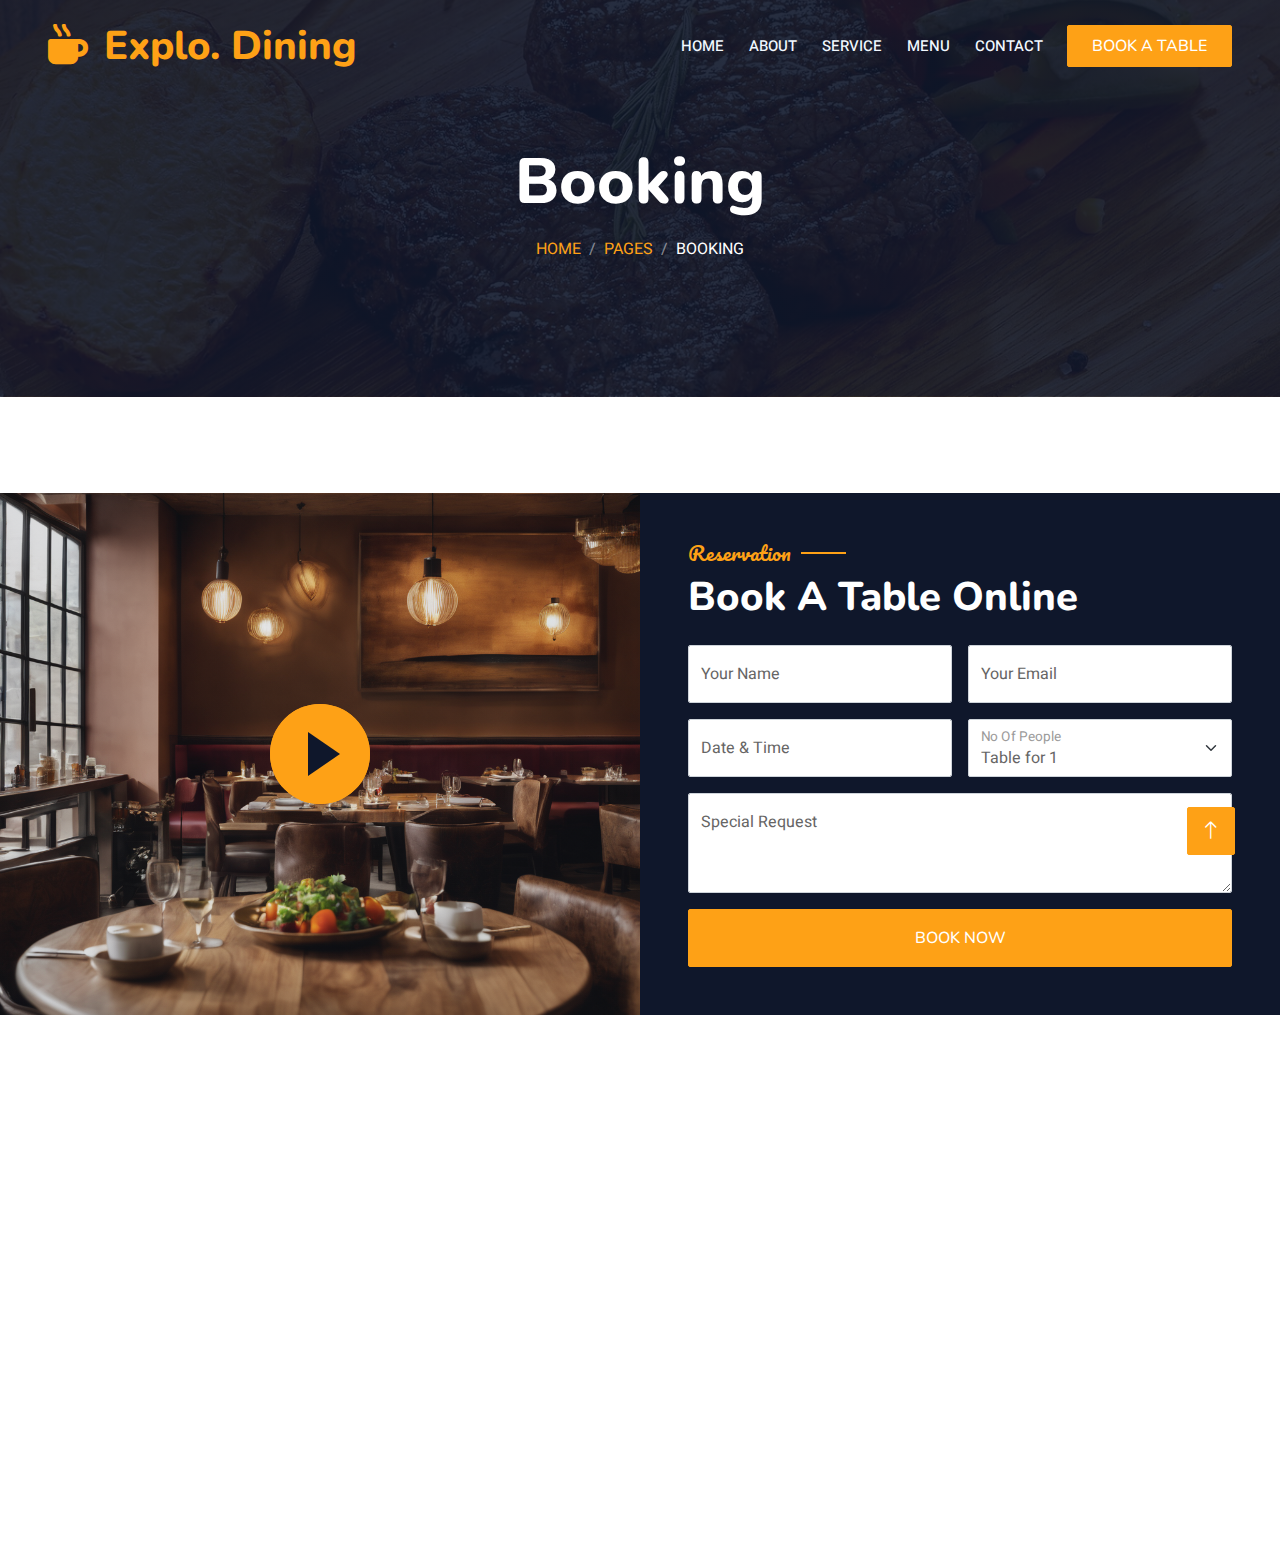
<file: booking.html>
<!DOCTYPE html>
<html lang="en">

<head>
    <meta charset="utf-8">
    <title>Restoran - Bootstrap Restaurant Template</title>
    <meta content="width=device-width, initial-scale=1.0" name="viewport">
    <meta content="" name="keywords">
    <meta content="" name="description">

    <!-- Favicon -->
    <link href="img/favicon.ico" rel="icon">

    <!-- Google Web Fonts -->
    <link rel="preconnect" href="https://fonts.googleapis.com">
    <link rel="preconnect" href="https://fonts.gstatic.com" crossorigin>
    <link href="https://fonts.googleapis.com/css2?family=Heebo:wght@400;500;600&family=Nunito:wght@600;700;800&family=Pacifico&display=swap" rel="stylesheet">

    <!-- Icon Font Stylesheet -->
    <link href="https://cdnjs.cloudflare.com/ajax/libs/font-awesome/5.10.0/css/all.min.css" rel="stylesheet">
    <link href="https://cdn.jsdelivr.net/npm/bootstrap-icons@1.4.1/font/bootstrap-icons.css" rel="stylesheet">

    <!-- Libraries Stylesheet -->
    <link href="lib/animate/animate.min.css" rel="stylesheet">
    <link href="lib/owlcarousel/assets/owl.carousel.min.css" rel="stylesheet">
    <link href="lib/tempusdominus/css/tempusdominus-bootstrap-4.min.css" rel="stylesheet" />

    <!-- Customized Bootstrap Stylesheet -->
    <link href="css/bootstrap.min.css" rel="stylesheet">

    <!-- Template Stylesheet -->
    <link href="css/style.css" rel="stylesheet">
</head>

<body>
    <div class="container-xxl bg-white p-0">
        <!-- Spinner Start -->
        <div id="spinner" class="show bg-white position-fixed translate-middle w-100 vh-100 top-50 start-50 d-flex align-items-center justify-content-center">
            <div class="spinner-border text-primary" style="width: 3rem; height: 3rem;" role="status">
                <span class="sr-only">Loading...</span>
            </div>
        </div>
        <!-- Spinner End -->


        <!-- Navbar & Hero Start -->
        <div class="container-xxl position-relative p-0">
            <nav class="navbar navbar-expand-lg navbar-dark bg-dark px-4 px-lg-5 py-3 py-lg-0">
                <a href="" class="navbar-brand p-0">
                    <h1 class="text-primary m-0"><i class="fa fa-mug-hot me-3"></i>Explo. Dining</h1>
                    <!-- <img src="img/logo.png" alt="Logo"> -->
                </a>
                <button class="navbar-toggler" type="button" data-bs-toggle="collapse" data-bs-target="#navbarCollapse">
                    <span class="fa fa-bars"></span>
                </button>
                <div class="collapse navbar-collapse" id="navbarCollapse">
                    <div class="navbar-nav ms-auto py-0 pe-4">
                        <a href="index.html" class="nav-item nav-link">Home</a>
                        <a href="about.html" class="nav-item nav-link">About</a>
                        <a href="service.html" class="nav-item nav-link">Service</a>
                        <a href="menu.html" class="nav-item nav-link">Menu</a>
                        <a href="contact.html" class="nav-item nav-link">Contact</a>
                    </div>
                    <a href="" class="btn btn-primary py-2 px-4">Book A Table</a>
                </div>
            </nav>

            <div class="container-xxl py-5 bg-dark hero-header mb-5">
                <div class="container text-center my-5 pt-5 pb-4">
                    <h1 class="display-3 text-white mb-3 animated slideInDown">Booking</h1>
                    <nav aria-label="breadcrumb">
                        <ol class="breadcrumb justify-content-center text-uppercase">
                            <li class="breadcrumb-item"><a href="#">Home</a></li>
                            <li class="breadcrumb-item"><a href="#">Pages</a></li>
                            <li class="breadcrumb-item text-white active" aria-current="page">Booking</li>
                        </ol>
                    </nav>
                </div>
            </div>
        </div>
        <!-- Navbar & Hero End -->


        <!-- Reservation Start -->
        <div class="container-xxl py-5 px-0 wow fadeInUp" data-wow-delay="0.1s">
            <div class="row g-0">
                <div class="col-md-6">
                    <div class="video">
                        <button type="button" class="btn-play" data-bs-toggle="modal" data-src="" data-bs-target="#videoModal">
                            <span></span>
                        </button>
                    </div>
                </div>
                <div class="col-md-6 bg-dark d-flex align-items-center">
                    <div class="p-5 wow fadeInUp" data-wow-delay="0.2s">
                        <h5 class="section-title ff-secondary text-start text-primary fw-normal">Reservation</h5>
                        <h1 class="text-white mb-4">Book A Table Online</h1>
                        <form id="reservationform">
                            <div class="row g-3">
                                <div class="col-md-6">
                                    <div class="form-floating">
                                        <input type="text" class="form-control" id="name" placeholder="Your Name">
                                        <label for="name">Your Name</label>
                                    </div>
                                </div>
                                <div class="col-md-6">
                                    <div class="form-floating">
                                        <input type="email" class="form-control" id="email" placeholder="Your Email">
                                        <label for="email">Your Email</label>
                                    </div>
                                </div>
                                <div class="col-md-6">
                                    <div class="form-floating date" id="date3" data-target-input="nearest">
                                        <input type="text" class="form-control datetimepicker-input" id="datetime" placeholder="Date & Time" data-target="#date3" data-toggle="datetimepicker" />
                                        <label for="datetime">Date & Time</label>
                                    </div>
                                </div>
                                <div class="col-md-6">
                                    <div class="form-floating">
                                        <select class="form-select" id="select1">
                                          <option value="1">Table for 1</option>
                                          <option value="2">Table for 2</option>
                                          <option value="3">Table for 3</option>
                                          <option value="4">Table for 4</option>
                                          <option value="5">Special Table (8-10 people)</option>

                                        </select>
                                        <label for="select1">No Of People</label>
                                      </div>
                                </div>
                                <div class="col-12">
                                    <div class="form-floating">
                                        <textarea class="form-control" placeholder="Special Request" id="message" style="height: 100px"></textarea>
                                        <label for="message">Special Request</label>
                                    </div>
                                </div>
                                <div class="col-12">
                                    <button class="btn btn-primary w-100 py-3" type="button" onclick="showAlert1()">Book Now</button>
                                </div>
                            </div>
                        </form>
                    </div>
                </div>
            </div>
        </div>

        <div class="modal fade" id="videoModal" tabindex="-1" aria-labelledby="exampleModalLabel" aria-hidden="true">
            <div class="modal-dialog">
                <div class="modal-content rounded-0">
                    <div class="modal-header">
                        <h5 class="modal-title" id="exampleModalLabel">Explo. Dining!</h5>
                        <button type="button" class="btn-close" data-bs-dismiss="modal" aria-label="Close"></button>
                    </div>
                    <div class="modal-body">
                        <!-- 16:9 aspect ratio -->
                        <div class="ratio ratio-16x9">
                            <iframe class="embed-responsive-item" src="https://www.youtube.com/embed/Nw9sraKpYeo?si=QSRuBI3D5bf_8SFB" allowfullscreen></iframe>
                        </div>
                    </div>
                </div>
            </div>
        </div>
        <!-- Reservation Start -->
        

        <!-- Footer Start -->
        <div class="container-fluid bg-dark text-light footer pt-5 mt-5 wow fadeIn" data-wow-delay="0.1s">
            <div class="container py-5">
                <div class="row g-5">
                    <div class="col-lg-3 col-md-6">
                        <h4 class="section-title ff-secondary text-start text-primary fw-normal mb-4">Company</h4>
                        <a class="btn btn-link" href="about.html">About Us</a>
                        <a class="btn btn-link" href="contact.html">Contact Us</a>
                        <a class="btn btn-link" href="booking.html">Reservation</a>
                    </div>
                    <div class="col-lg-3 col-md-6">
                        <h4 class="section-title ff-secondary text-start text-primary fw-normal mb-4">Contact</h4>
                        <p class="mb-2"><i class="fa fa-map-marker-alt me-3"></i>1016 Anonas, Sta. Mesa, Maynila</p>
                        <p class="mb-2"><i class="fa fa-phone-alt me-3"></i>+639912345678</p>
                        <p class="mb-2"><i class="fa fa-envelope me-3"></i>ExpDining@gmail.com</p>
                        <div class="d-flex pt-2">
                            <a class="btn btn-outline-light btn-social"><i class="fab fa-facebook-f"></i></a>
                            <a class="btn btn-outline-light btn-social"><i class="fab fa-instagram"></i></a>
                            <a class="btn btn-outline-light btn-social"><i class="fab fa-twitter"></i></a>
                        </div>
                    </div>
                    <div class="col-lg-3 col-md-6">
                        <h4 class="section-title ff-secondary text-start text-primary fw-normal mb-4">Opening</h4>
                        <h5 class="text-light fw-normal">Monday - Saturday</h5>
                        <p>09 AM - 10 PM</p>
                        <h5 class="text-light fw-normal">Sunday</h5>
                        <p>10 AM - 09 PM</p>
                    </div>
                    <div class="col-lg-3 col-md-6">
                        <h4 class="section-title ff-secondary text-start text-primary fw-normal mb-4">Satisfied?</h4>
                        <p>Send us your comments/suggestions to help us serve you better!</p>
                        <div class="position-relative mx-auto" style="max-width: 400px;">
                            <input class="form-control border-primary w-100 py-3 ps-4 pe-5" type="text" placeholder="Type here" id="opinions">
                            <button type="button" class="btn btn-primary py-2 position-absolute top-0 end-0 mt-2 me-2"  onclick="showAlert()">Send</button>
                        </div>
                    </div>
                </div>
            </div>
            <div class="container">
                <div class="copyright">
                    <div class="row">
                        <div class="col-md-6 text-center text-md-start mb-3 mb-md-0">
                            &copy; <a class="border-bottom" href="#">Condesa - Finals</a>, All Right Reserved. 
							
							
                        </div>
                        
                    </div>
                </div>
            </div>
        </div>
        <!-- Footer End -->


        <!-- Back to Top -->
        <a href="#" class="btn btn-lg btn-primary btn-lg-square back-to-top"><i class="bi bi-arrow-up"></i></a>
    </div>

    <!-- JavaScript Libraries -->
    <script src="https://code.jquery.com/jquery-3.4.1.min.js"></script>
    <script src="https://cdn.jsdelivr.net/npm/bootstrap@5.0.0/dist/js/bootstrap.bundle.min.js"></script>
    <script src="lib/wow/wow.min.js"></script>
    <script src="lib/easing/easing.min.js"></script>
    <script src="lib/waypoints/waypoints.min.js"></script>
    <script src="lib/counterup/counterup.min.js"></script>
    <script src="lib/owlcarousel/owl.carousel.min.js"></script>
    <script src="lib/tempusdominus/js/moment.min.js"></script>
    <script src="lib/tempusdominus/js/moment-timezone.min.js"></script>
    <script src="lib/tempusdominus/js/tempusdominus-bootstrap-4.min.js"></script>

    <script>
        function showAlert1() {
            alert("Thank you for your reservation! We'll get in touch with you soon!");

            document.getElementById('reservationform').reset();
        }
    </script>

    <script>
        function showAlert() {
            alert("Thank you for your remarks!!!");

            document.getElementById('opinions').value = '';
    }
    </script>

    <!-- Template Javascript -->
    <script src="js/main.js"></script>
</body>

</html>
</file>
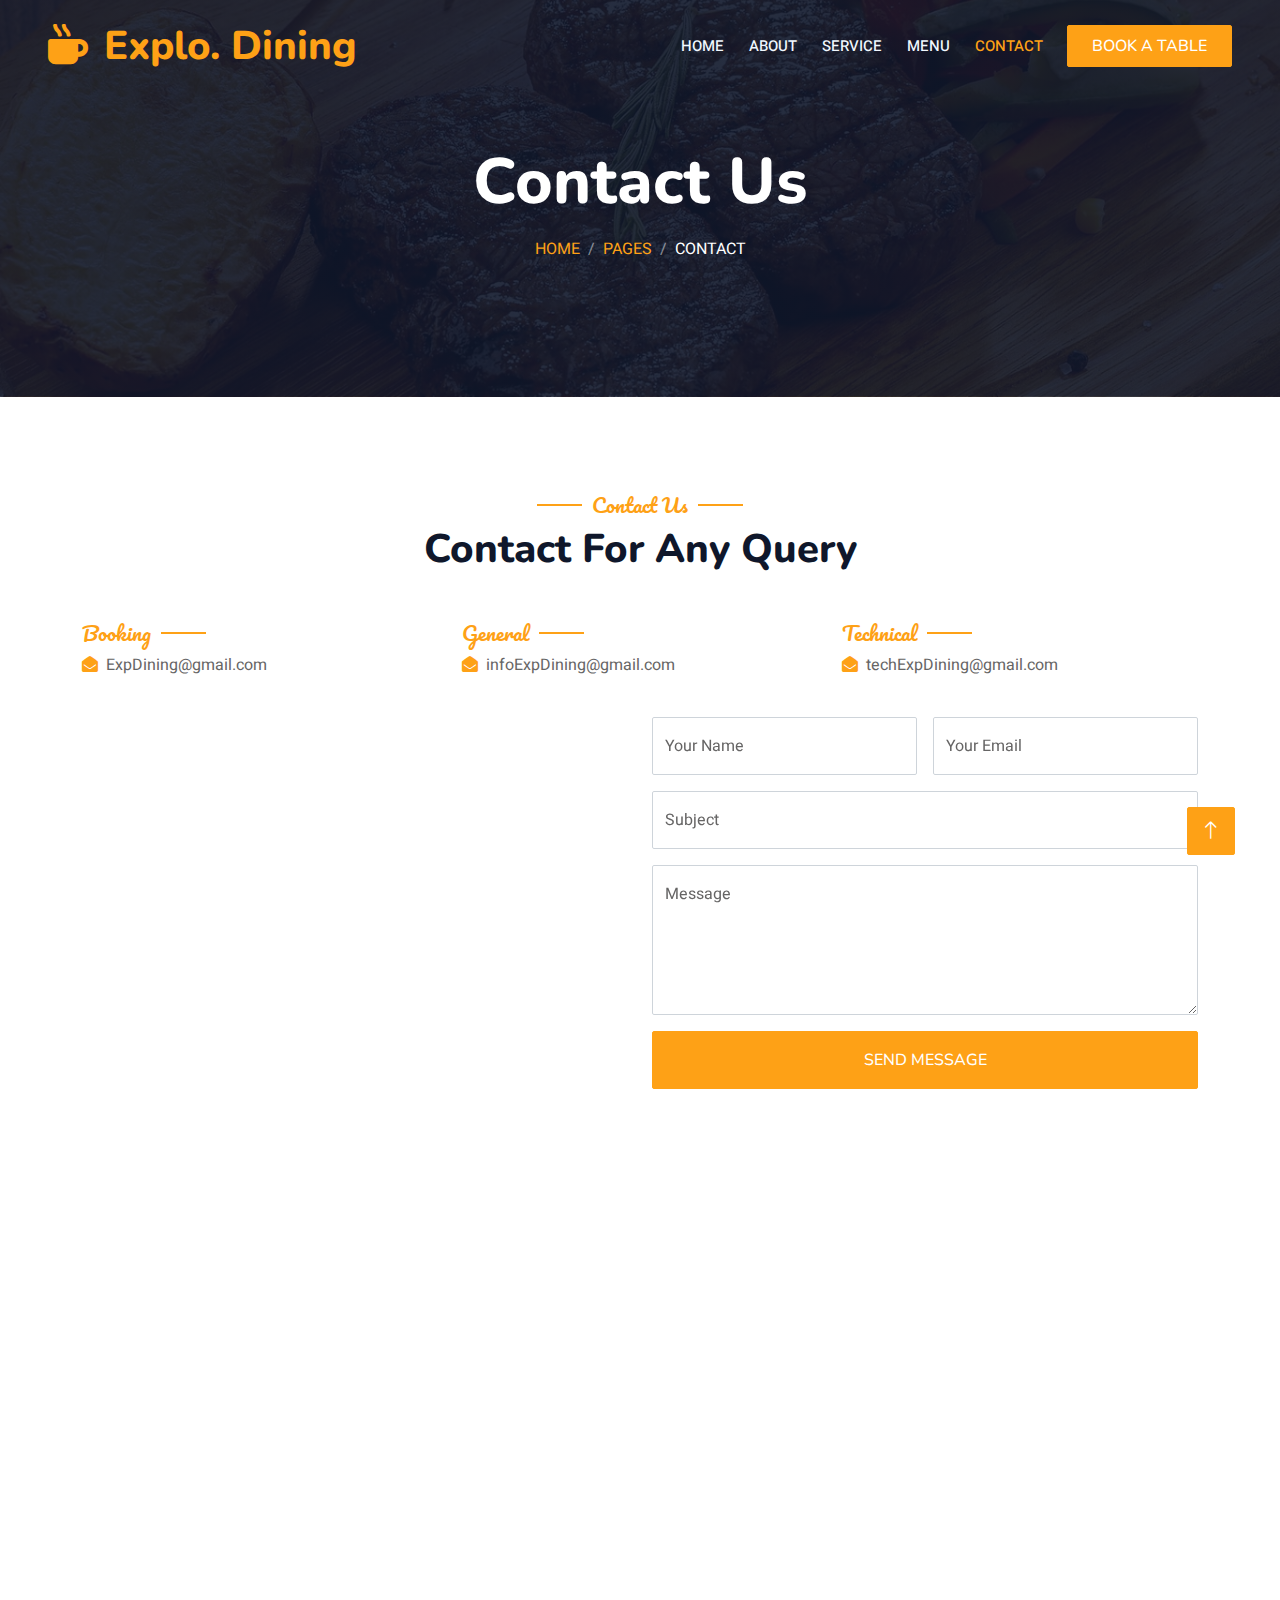
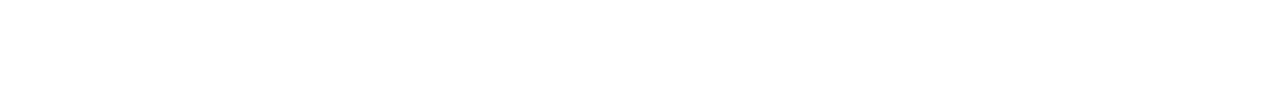
<file: contact.html>
<!DOCTYPE html>
<html lang="en">

<head>
    <meta charset="utf-8">
    <title>Restoran - Bootstrap Restaurant Template</title>
    <meta content="width=device-width, initial-scale=1.0" name="viewport">
    <meta content="" name="keywords">
    <meta content="" name="description">

    <!-- Favicon -->
    <link href="img/favicon.ico" rel="icon">

    <!-- Google Web Fonts -->
    <link rel="preconnect" href="https://fonts.googleapis.com">
    <link rel="preconnect" href="https://fonts.gstatic.com" crossorigin>
    <link href="https://fonts.googleapis.com/css2?family=Heebo:wght@400;500;600&family=Nunito:wght@600;700;800&family=Pacifico&display=swap" rel="stylesheet">

    <!-- Icon Font Stylesheet -->
    <link href="https://cdnjs.cloudflare.com/ajax/libs/font-awesome/5.10.0/css/all.min.css" rel="stylesheet">
    <link href="https://cdn.jsdelivr.net/npm/bootstrap-icons@1.4.1/font/bootstrap-icons.css" rel="stylesheet">

    <!-- Libraries Stylesheet -->
    <link href="lib/animate/animate.min.css" rel="stylesheet">
    <link href="lib/owlcarousel/assets/owl.carousel.min.css" rel="stylesheet">
    <link href="lib/tempusdominus/css/tempusdominus-bootstrap-4.min.css" rel="stylesheet" />

    <!-- Customized Bootstrap Stylesheet -->
    <link href="css/bootstrap.min.css" rel="stylesheet">

    <!-- Template Stylesheet -->
    <link href="css/style.css" rel="stylesheet">
</head>

<body>
    <div class="container-xxl bg-white p-0">
        <!-- Spinner Start -->
        <div id="spinner" class="show bg-white position-fixed translate-middle w-100 vh-100 top-50 start-50 d-flex align-items-center justify-content-center">
            <div class="spinner-border text-primary" style="width: 3rem; height: 3rem;" role="status">
                <span class="sr-only">Loading...</span>
            </div>
        </div>
        <!-- Spinner End -->


        <!-- Navbar & Hero Start -->
        <div class="container-xxl position-relative p-0">
            <nav class="navbar navbar-expand-lg navbar-dark bg-dark px-4 px-lg-5 py-3 py-lg-0">
                <a href="" class="navbar-brand p-0">
                    <h1 class="text-primary m-0"><i class="fa fa-mug-hot me-3"></i>Explo. Dining</h1>
                    <!-- <img src="img/logo.png" alt="Logo"> -->
                </a>
                <button class="navbar-toggler" type="button" data-bs-toggle="collapse" data-bs-target="#navbarCollapse">
                    <span class="fa fa-bars"></span>
                </button>
                <div class="collapse navbar-collapse" id="navbarCollapse">
                    <div class="navbar-nav ms-auto py-0 pe-4">
                        <a href="index.html" class="nav-item nav-link">Home</a>
                        <a href="about.html" class="nav-item nav-link">About</a>
                        <a href="service.html" class="nav-item nav-link">Service</a>
                        <a href="menu.html" class="nav-item nav-link">Menu</a>
                        <a href="contact.html" class="nav-item nav-link active">Contact</a>
                    </div>
                    <a href="booking.html" class="btn btn-primary py-2 px-4">Book A Table</a>
                </div>
            </nav>

            <div class="container-xxl py-5 bg-dark hero-header mb-5">
                <div class="container text-center my-5 pt-5 pb-4">
                    <h1 class="display-3 text-white mb-3 animated slideInDown">Contact Us</h1>
                    <nav aria-label="breadcrumb">
                        <ol class="breadcrumb justify-content-center text-uppercase">
                            <li class="breadcrumb-item"><a href="#">Home</a></li>
                            <li class="breadcrumb-item"><a href="#">Pages</a></li>
                            <li class="breadcrumb-item text-white active" aria-current="page">Contact</li>
                        </ol>
                    </nav>
                </div>
            </div>
        </div>
        <!-- Navbar & Hero End -->


        <!-- Contact Start -->
        <div class="container-xxl py-5">
            <div class="container">
                <div class="text-center wow fadeInUp" data-wow-delay="0.1s">
                    <h5 class="section-title ff-secondary text-center text-primary fw-normal">Contact Us</h5>
                    <h1 class="mb-5">Contact For Any Query</h1>
                </div>
                <div class="row g-4">
                    <div class="col-12">
                        <div class="row gy-4">
                            <div class="col-md-4">
                                <h5 class="section-title ff-secondary fw-normal text-start text-primary">Booking</h5>
                                <p><i class="fa fa-envelope-open text-primary me-2"></i>ExpDining@gmail.com</p>
                            </div>
                            <div class="col-md-4">
                                <h5 class="section-title ff-secondary fw-normal text-start text-primary">General</h5>
                                <p><i class="fa fa-envelope-open text-primary me-2"></i>infoExpDining@gmail.com</p>
                            </div>
                            <div class="col-md-4">
                                <h5 class="section-title ff-secondary fw-normal text-start text-primary">Technical</h5>
                                <p><i class="fa fa-envelope-open text-primary me-2"></i>techExpDining@gmail.com</p>
                            </div>
                        </div>
                    </div>
                    <div class="col-md-6 wow fadeIn" data-wow-delay="0.1s">
                        <iframe src="https://www.google.com/maps/embed?pb=!1m18!1m12!1m3!1d3860.99237996877!2d121.00172867473921!3d14.599509885886688!2m3!1f0!2f0!3f0!3m2!1i1024!2i768!4f13.1!3m3!1m2!1s0x3397c9e42d5f7275%3A0x569eb3406c633fbe!2sPolytechnic%20University%20of%20the%20Philippines%20-%20Institute%20of%20Technology!5e0!3m2!1sen!2sph!4v1705838785483!5m2!1sen!2sph" width="600" height="450" style="border:0;" allowfullscreen="" loading="lazy" referrerpolicy="no-referrer-when-downgrade"></iframe>
                    </div>
                    <div class="col-md-6">
                        <div class="wow fadeInUp" data-wow-delay="0.2s">
                            <form onsubmit="submitForm(event)">
                                <div class="row g-3">
                                    <div class="col-md-6">
                                        <div class="form-floating">
                                            <input type="text" class="form-control" id="name" placeholder="Your Name">
                                            <label for="name">Your Name</label>
                                        </div>
                                    </div>
                                    <div class="col-md-6">
                                        <div class="form-floating">
                                            <input type="email" class="form-control" id="email" placeholder="Your Email">
                                            <label for="email">Your Email</label>
                                        </div>
                                    </div>
                                    <div class="col-12">
                                        <div class="form-floating">
                                            <input type="text" class="form-control" id="subject" placeholder="Subject">
                                            <label for="subject">Subject</label>
                                        </div>
                                    </div>
                                    <div class="col-12">
                                        <div class="form-floating">
                                            <textarea class="form-control" placeholder="Leave a message here" id="message" style="height: 150px"></textarea>
                                            <label for="message">Message</label>
                                        </div>
                                    </div>
                                    <div class="col-12">
                                        <button class="btn btn-primary w-100 py-3" type="submit">Send Message</button>
                                    </div>
                                </div>
                            </form>
                        </div>
                    </div>
                </div>
            </div>
        </div>
        <!-- Contact End -->


        <!-- Footer Start -->
        <div class="container-fluid bg-dark text-light footer pt-5 mt-5 wow fadeIn" data-wow-delay="0.1s">
            <div class="container py-5">
                <div class="row g-5">
                    <div class="col-lg-3 col-md-6">
                        <h4 class="section-title ff-secondary text-start text-primary fw-normal mb-4">Company</h4>
                        <a class="btn btn-link" href="about.html">About Us</a>
                        <a class="btn btn-link" href="contact.html">Contact Us</a>
                        <a class="btn btn-link" href="booking.html">Reservation</a>
                    </div>
                    <div class="col-lg-3 col-md-6">
                        <h4 class="section-title ff-secondary text-start text-primary fw-normal mb-4">Contact</h4>
                        <p class="mb-2"><i class="fa fa-map-marker-alt me-3"></i>1016 Anonas, Sta. Mesa, Maynila</p>
                        <p class="mb-2"><i class="fa fa-phone-alt me-3"></i>+639912345678</p>
                        <p class="mb-2"><i class="fa fa-envelope me-3"></i>ExpDining@gmail.com</p>
                        <div class="d-flex pt-2">
                            <a class="btn btn-outline-light btn-social"><i class="fab fa-facebook-f"></i></a>
                            <a class="btn btn-outline-light btn-social"><i class="fab fa-instagram"></i></a>
                            <a class="btn btn-outline-light btn-social"><i class="fab fa-twitter"></i></a>
                        </div>
                    </div>
                    <div class="col-lg-3 col-md-6">
                        <h4 class="section-title ff-secondary text-start text-primary fw-normal mb-4">Opening</h4>
                        <h5 class="text-light fw-normal">Monday - Saturday</h5>
                        <p>09 AM - 10 PM</p>
                        <h5 class="text-light fw-normal">Sunday</h5>
                        <p>10 AM - 09 PM</p>
                    </div>
                    <div class="col-lg-3 col-md-6">
                        <h4 class="section-title ff-secondary text-start text-primary fw-normal mb-4">Satisfied?</h4>
                        <p>Send us your comments/suggestions to help us serve you better!</p>
                        <div class="position-relative mx-auto" style="max-width: 400px;">
                            <input class="form-control border-primary w-100 py-3 ps-4 pe-5" type="text" placeholder="Type here" id="opinions">
                            <button type="button" class="btn btn-primary py-2 position-absolute top-0 end-0 mt-2 me-2"  onclick="showAlert()">Send</button>
                        </div>
                    </div>
                </div>
            </div>
            <div class="container">
                <div class="copyright">
                    <div class="row">
                        <div class="col-md-6 text-center text-md-start mb-3 mb-md-0">
                            &copy; <a class="border-bottom" href="#">Condesa - Finals</a>, All Right Reserved. 
							
							
                        </div>
                        
                    </div>
                </div>
            </div>
        </div>
        <!-- Footer End -->


        <!-- Back to Top -->
        <a href="#" class="btn btn-lg btn-primary btn-lg-square back-to-top"><i class="bi bi-arrow-up"></i></a>
    </div>

    <!-- JavaScript Libraries -->
    <script src="https://code.jquery.com/jquery-3.4.1.min.js"></script>
    <script src="https://cdn.jsdelivr.net/npm/bootstrap@5.0.0/dist/js/bootstrap.bundle.min.js"></script>
    <script src="lib/wow/wow.min.js"></script>
    <script src="lib/easing/easing.min.js"></script>
    <script src="lib/waypoints/waypoints.min.js"></script>
    <script src="lib/counterup/counterup.min.js"></script>
    <script src="lib/owlcarousel/owl.carousel.min.js"></script>
    <script src="lib/tempusdominus/js/moment.min.js"></script>
    <script src="lib/tempusdominus/js/moment-timezone.min.js"></script>
    <script src="lib/tempusdominus/js/tempusdominus-bootstrap-4.min.js"></script>

    <script>
        function submitForm(event) {
            // Prevent the default form submission
            event.preventDefault();
    
            // Display an alert
            alert("Thank you! We'll respond as soon as possible!");
    
            // Clear the form inputs
            document.getElementById('name').value = '';
            document.getElementById('email').value = '';
            document.getElementById('subject').value = '';
            document.getElementById('message').value = '';
        }
    </script>

    <script>
        function showAlert1() {
            alert("Thank you for your reservation! We'll get in touch with you soon!");

            document.getElementById('reservationform').reset();
        }
    </script>

    <script>
        function showAlert() {
            alert("Thank you for your remarks!!!");

            document.getElementById('opinions').value = '';
    }
    </script>
    
    <!-- Template Javascript -->
    <script src="js/main.js"></script>
</body>

</html>
</file>
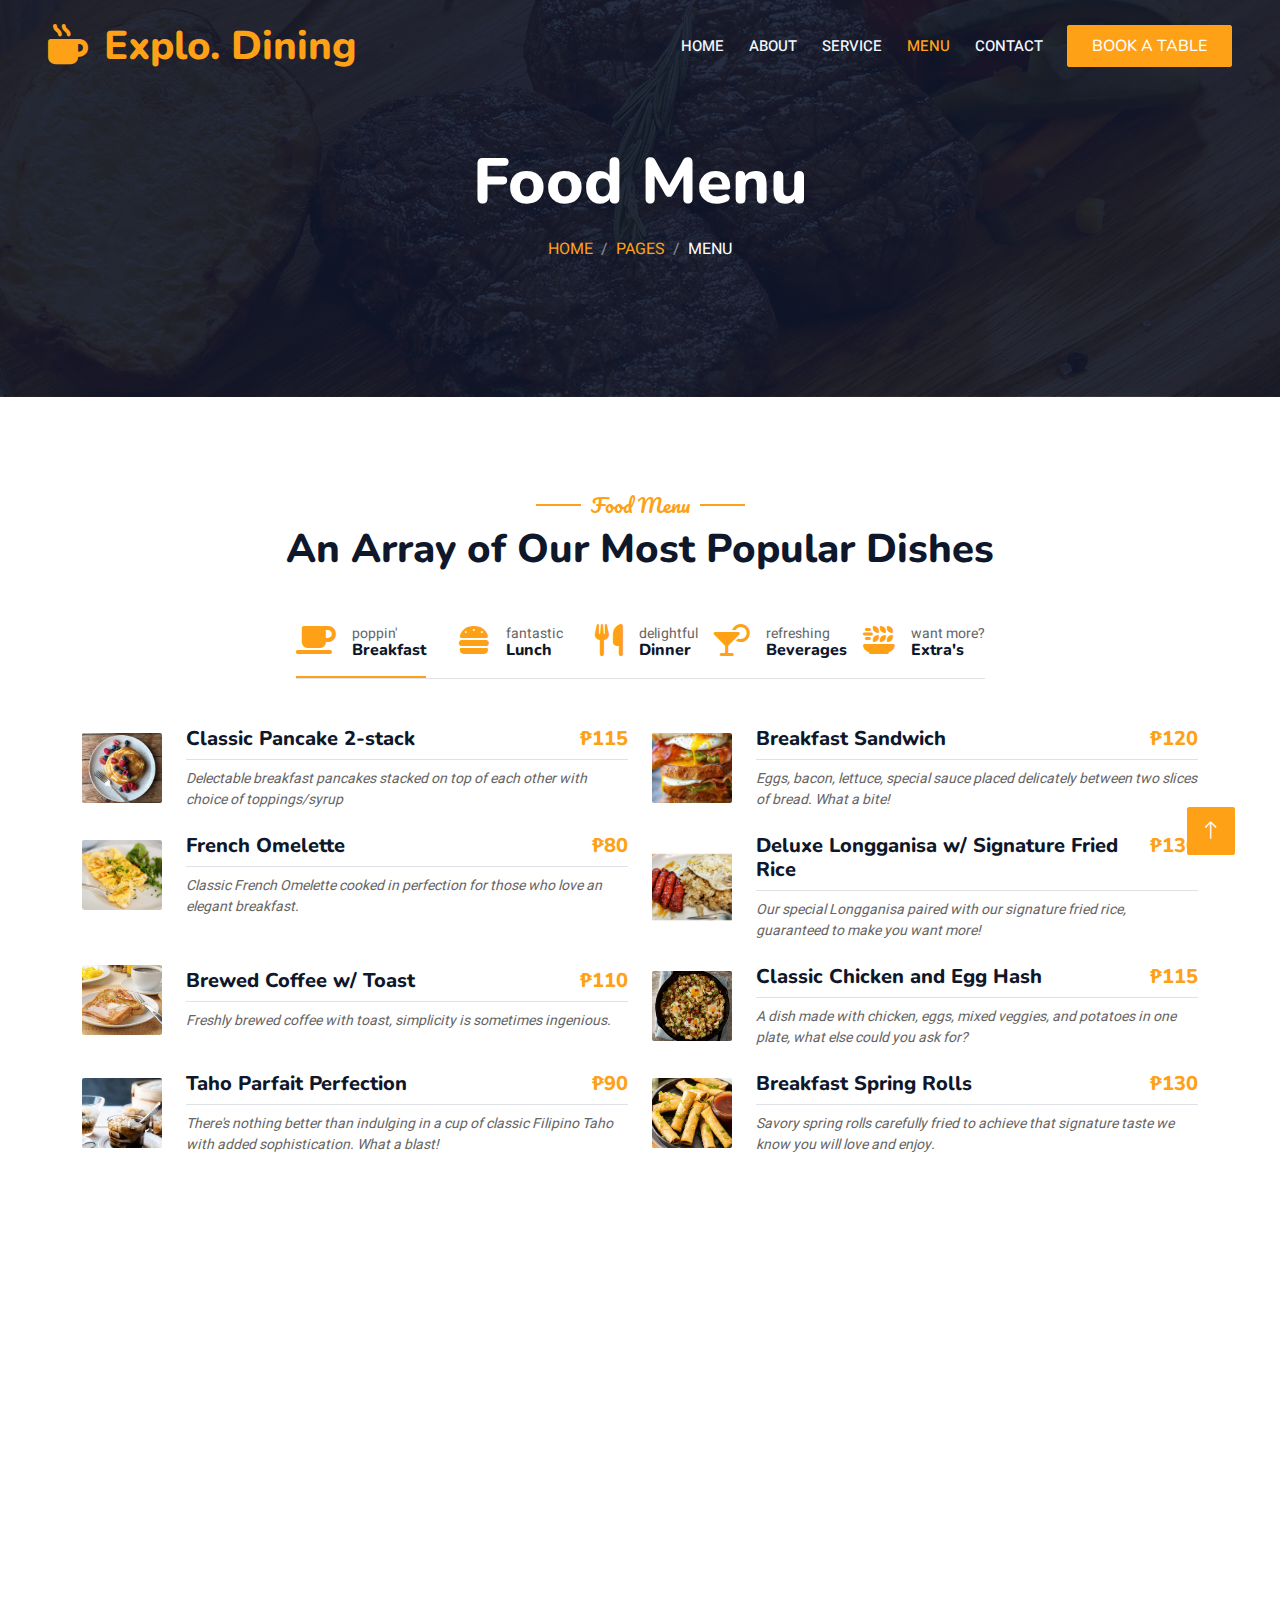
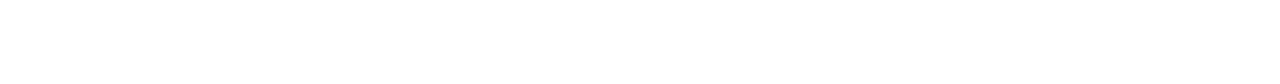
<file: menu.html>
<!DOCTYPE html>
<html lang="en">

<head>
    <meta charset="utf-8">
    <title>Restoran - Bootstrap Restaurant Template</title>
    <meta content="width=device-width, initial-scale=1.0" name="viewport">
    <meta content="" name="keywords">
    <meta content="" name="description">

    <!-- Favicon -->
    <link href="img/favicon.ico" rel="icon">

    <!-- Google Web Fonts -->
    <link rel="preconnect" href="https://fonts.googleapis.com">
    <link rel="preconnect" href="https://fonts.gstatic.com" crossorigin>
    <link href="https://fonts.googleapis.com/css2?family=Heebo:wght@400;500;600&family=Nunito:wght@600;700;800&family=Pacifico&display=swap" rel="stylesheet">

    <!-- Icon Font Stylesheet -->
    <link href="https://cdnjs.cloudflare.com/ajax/libs/font-awesome/5.10.0/css/all.min.css" rel="stylesheet">
    <link href="https://cdn.jsdelivr.net/npm/bootstrap-icons@1.4.1/font/bootstrap-icons.css" rel="stylesheet">
    <link rel="stylesheet" href="https://cdnjs.cloudflare.com/ajax/libs/font-awesome/6.5.1/css/all.min.css">


    <!-- Libraries Stylesheet -->
    <link href="lib/animate/animate.min.css" rel="stylesheet">
    <link href="lib/owlcarousel/assets/owl.carousel.min.css" rel="stylesheet">
    <link href="lib/tempusdominus/css/tempusdominus-bootstrap-4.min.css" rel="stylesheet" />

    <!-- Customized Bootstrap Stylesheet -->
    <link href="css/bootstrap.min.css" rel="stylesheet">

    <!-- Template Stylesheet -->
    <link href="css/style.css" rel="stylesheet">
</head>

<body>
    <div class="container-xxl bg-white p-0">
        <!-- Spinner Start -->
        <div id="spinner" class="show bg-white position-fixed translate-middle w-100 vh-100 top-50 start-50 d-flex align-items-center justify-content-center">
            <div class="spinner-border text-primary" style="width: 3rem; height: 3rem;" role="status">
                <span class="sr-only">Loading...</span>
            </div>
        </div>
        <!-- Spinner End -->


        <!-- Navbar & Hero Start -->
        <div class="container-xxl position-relative p-0">
            <nav class="navbar navbar-expand-lg navbar-dark bg-dark px-4 px-lg-5 py-3 py-lg-0">
                <a href="" class="navbar-brand p-0">
                    <h1 class="text-primary m-0"><i class="fa fa-mug-hot me-3"></i>Explo. Dining</h1>
                    <!-- <img src="img/logo.png" alt="Logo"> -->
                </a>
                <button class="navbar-toggler" type="button" data-bs-toggle="collapse" data-bs-target="#navbarCollapse">
                    <span class="fa fa-bars"></span>
                </button>
                <div class="collapse navbar-collapse" id="navbarCollapse">
                    <div class="navbar-nav ms-auto py-0 pe-4">
                        <a href="index.html" class="nav-item nav-link">Home</a>
                        <a href="about.html" class="nav-item nav-link">About</a>
                        <a href="service.html" class="nav-item nav-link">Service</a>
                        <a href="menu.html" class="nav-item nav-link active">Menu</a>
                        <a href="contact.html" class="nav-item nav-link">Contact</a>
                    </div>
                    <a href="booking.html" class="btn btn-primary py-2 px-4">Book A Table</a>
                </div>
            </nav>

            <div class="container-xxl py-5 bg-dark hero-header mb-5">
                <div class="container text-center my-5 pt-5 pb-4">
                    <h1 class="display-3 text-white mb-3 animated slideInDown">Food Menu</h1>
                    <nav aria-label="breadcrumb">
                        <ol class="breadcrumb justify-content-center text-uppercase">
                            <li class="breadcrumb-item"><a href="#">Home</a></li>
                            <li class="breadcrumb-item"><a href="#">Pages</a></li>
                            <li class="breadcrumb-item text-white active" aria-current="page">Menu</li>
                        </ol>
                    </nav>
                </div>
            </div>
        </div>
        <!-- Navbar & Hero End -->


        <!-- Menu Start -->
        <div class="container-xxl py-5">
            <div class="container">
                <div class="text-center wow fadeInUp" data-wow-delay="0.1s">
                    <h5 class="section-title ff-secondary text-center text-primary fw-normal">Food Menu</h5>
                    <h1 class="mb-5">An Array of Our Most Popular Dishes</h1>
                </div>
                <div class="tab-class text-center wow fadeInUp" data-wow-delay="0.1s">
                    <ul class="nav nav-pills d-inline-flex justify-content-center border-bottom mb-5">
                        <li class="nav-item">
                            <a class="d-flex align-items-center text-start mx-3 ms-0 pb-3 active" data-bs-toggle="pill" href="#tab-1">
                                <i class="fa fa-coffee fa-2x text-primary"></i>
                                <div class="ps-3">
                                    <small class="text-body">poppin'</small>
                                    <h6 class="mt-n1 mb-0">Breakfast</h6>
                                </div>
                            </a>
                        </li>
                        <li class="nav-item">
                            <a class="d-flex align-items-center text-start mx-3 pb-3" data-bs-toggle="pill" href="#tab-2">
                                <i class="fa fa-hamburger fa-2x text-primary"></i>
                                <div class="ps-3">
                                    <small class="text-body">fantastic</small>
                                    <h6 class="mt-n1 mb-0">Lunch</h6>
                                </div>
                            </a>
                        </li>
                        <li class="nav-item">
                            <a class="d-flex align-items-center text-start mx-3 me-0 pb-3" data-bs-toggle="pill" href="#tab-3">
                                <i class="fa fa-utensils fa-2x text-primary"></i>
                                <div class="ps-3">
                                    <small class="text-body">delightful</small>
                                    <h6 class="mt-n1 mb-0">Dinner</h6>
                                </div>
                            </a>
                        </li>
                        <li class="nav-item">
                            <a class="d-flex align-items-center text-start mx-3 me-0 pb-3" data-bs-toggle="pill" href="#tab-4">
                                <i class="fa-solid fa-martini-glass-citrus fa-2x text-primary"></i>
                                <div class="ps-3">
                                    <small class="text-body">refreshing</small>
                                    <h6 class="mt-n1 mb-0">Beverages</h6>
                                </div>
                            </a>
                        </li>
                        <li class="nav-item">
                            <a class="d-flex align-items-center text-start mx-3 me-0 pb-3" data-bs-toggle="pill" href="#tab-5">
                                <i class="fa-solid fa-plate-wheat fa-2x text-primary"></i>
                                <div class="ps-3">
                                    <small class="text-body">want more?</small>
                                    <h6 class="mt-n1 mb-0">Extra's</h6>
                                </div>
                            </a>
                        </li>
                    </ul>
                    <div class="tab-content">
                        <!--Brake fast-->
                        <div id="tab-1" class="tab-pane fade show p-0 active">
                            <div class="row g-4">
                                <div class="col-lg-6">
                                    <div class="d-flex align-items-center">
                                        <img class="flex-shrink-0 img-fluid rounded picsize" src="img/pancakes-for-one-597b7c1.jpeg" alt="" style="width: 80px;">
                                        <div class="w-100 d-flex flex-column text-start ps-4">
                                            <h5 class="d-flex justify-content-between border-bottom pb-2">
                                                <span>Classic Pancake 2-stack</span>
                                                <span class="text-primary">₱115</span>
                                            </h5>
                                            <small class="fst-italic">Delectable breakfast pancakes stacked on top of each other with choice of toppings/syrup</small>
                                        </div>
                                    </div>
                                </div>
                                <div class="col-lg-6">
                                    <div class="d-flex align-items-center">
                                        <img class="flex-shrink-0 img-fluid rounded picsize" src="img/bsandwich.jpeg" alt="" style="width: 80px;">
                                        <div class="w-100 d-flex flex-column text-start ps-4">
                                            <h5 class="d-flex justify-content-between border-bottom pb-2">
                                                <span>Breakfast Sandwich</span>
                                                <span class="text-primary">₱120</span>
                                            </h5>
                                            <small class="fst-italic">Eggs, bacon, lettuce, special sauce placed delicately between two slices of bread. What a bite!</small>
                                        </div>
                                    </div>
                                </div>
                                <div class="col-lg-6">
                                    <div class="d-flex align-items-center">
                                        <img class="flex-shrink-0 img-fluid rounded picsize" src="img/omelette.jpeg" alt="" style="width: 80px;">
                                        <div class="w-100 d-flex flex-column text-start ps-4">
                                            <h5 class="d-flex justify-content-between border-bottom pb-2">
                                                <span>French Omelette </span>
                                                <span class="text-primary">₱80</span>
                                            </h5>
                                            <small class="fst-italic">Classic French Omelette cooked in perfection for those who love an elegant breakfast.</small>
                                        </div>
                                    </div>
                                </div>
                                <div class="col-lg-6">
                                    <div class="d-flex align-items-center">
                                        <img class="flex-shrink-0 img-fluid rounded picsize" src="img/longga.jpeg" alt="" style="width: 80px;">
                                        <div class="w-100 d-flex flex-column text-start ps-4">
                                            <h5 class="d-flex justify-content-between border-bottom pb-2">
                                                <span>Deluxe Longganisa w/ Signature Fried Rice</span>
                                                <span class="text-primary">₱130</span>
                                            </h5>
                                            <small class="fst-italic">Our special Longganisa paired with our signature fried rice, guaranteed to make you want more!</small>
                                        </div>
                                    </div>
                                </div>
                                <div class="col-lg-6">
                                    <div class="d-flex align-items-center">
                                        <img class="flex-shrink-0 img-fluid rounded picsize" src="img/toast.jpeg" alt="" style="width: 80px;">
                                        <div class="w-100 d-flex flex-column text-start ps-4">
                                            <h5 class="d-flex justify-content-between border-bottom pb-2">
                                                <span>Brewed Coffee w/ Toast</span>
                                                <span class="text-primary">₱110</span>
                                            </h5>
                                            <small class="fst-italic">Freshly brewed coffee with toast, simplicity is sometimes ingenious.</small>
                                        </div>
                                    </div>
                                </div>
                                <div class="col-lg-6">
                                    <div class="d-flex align-items-center">
                                        <img class="flex-shrink-0 img-fluid rounded picsize" src="img/hash.jpeg" alt="" style="width: 80px;">
                                        <div class="w-100 d-flex flex-column text-start ps-4">
                                            <h5 class="d-flex justify-content-between border-bottom pb-2">
                                                <span>Classic Chicken and Egg Hash</span>
                                                <span class="text-primary">₱115</span>
                                            </h5>
                                            <small class="fst-italic">A dish made with chicken, eggs, mixed veggies, and potatoes in one plate, what else could you ask for?</small>
                                        </div>
                                    </div>
                                </div>
                                <div class="col-lg-6">
                                    <div class="d-flex align-items-center">
                                        <img class="flex-shrink-0 img-fluid rounded picsize" src="img/taho.jpeg" alt="" style="width: 80px;">
                                        <div class="w-100 d-flex flex-column text-start ps-4">
                                            <h5 class="d-flex justify-content-between border-bottom pb-2">
                                                <span>Taho Parfait Perfection</span>
                                                <span class="text-primary">₱90</span>
                                            </h5>
                                            <small class="fst-italic">There's nothing better than indulging in a cup of classic Filipino Taho with added sophistication. What a blast!</small>
                                        </div>
                                    </div>
                                </div>
                                <div class="col-lg-6">
                                    <div class="d-flex align-items-center">
                                        <img class="flex-shrink-0 img-fluid rounded picsize" src="img/rolls.jpeg" alt="" style="width: 80px;">
                                        <div class="w-100 d-flex flex-column text-start ps-4">
                                            <h5 class="d-flex justify-content-between border-bottom pb-2">
                                                <span>Breakfast Spring Rolls</span>
                                                <span class="text-primary">₱130</span>
                                            </h5>
                                            <small class="fst-italic">Savory spring rolls carefully fried to achieve that signature taste we know you will love and enjoy.</small>
                                        </div>
                                    </div>
                                </div>
                            </div>
                        </div>
                        <!--Launch-->
                        <div id="tab-2" class="tab-pane fade show p-0">
                            <div class="row g-4">
                                <div class="col-lg-6">
                                    <div class="d-flex align-items-center">
                                        <img class="flex-shrink-0 img-fluid rounded picsize" src="img/adobo.jpeg" alt="" style="width: 80px;">
                                        <div class="w-100 d-flex flex-column text-start ps-4">
                                            <h5 class="d-flex justify-content-between border-bottom pb-2">
                                                <span>Adobo Extravaganza</span>
                                                <span class="text-primary">₱200</span>
                                            </h5>
                                            <small class="fst-italic">Chicken Adobo packed full of flavor and chilli peppers. Let's get hot!</small>
                                        </div>
                                    </div>
                                </div>
                                <div class="col-lg-6">
                                    <div class="d-flex align-items-center">
                                        <img class="flex-shrink-0 img-fluid rounded picsize" src="img/bulalo.jpeg" alt="" style="width: 80px;">
                                        <div class="w-100 d-flex flex-column text-start ps-4">
                                            <h5 class="d-flex justify-content-between border-bottom pb-2">
                                                <span>Bulalo Overload</span>
                                                <span class="text-primary">₱280</span>
                                            </h5>
                                            <small class="fst-italic">Feeling tired? Why not have some rest while you savour the taste of our bulalo filled with everything you love.</small>
                                        </div>
                                    </div>
                                </div>
                                <div class="col-lg-6">
                                    <div class="d-flex align-items-center">
                                        <img class="flex-shrink-0 img-fluid rounded picsize" src="img/bangus.jpeg" alt="" style="width: 80px;">
                                        <div class="w-100 d-flex flex-column text-start ps-4">
                                            <h5 class="d-flex justify-content-between border-bottom pb-2">
                                                <span>Special Bangus Belly Teriyaki</span>
                                                <span class="text-primary">₱160</span>
                                            </h5>
                                            <small class="fst-italic">A fusion delight that blends succulent bangus belly with the sweet umami of teriyaki glaze. Yum!</small>
                                        </div>
                                    </div>
                                </div>
                                <div class="col-lg-6">
                                    <div class="d-flex align-items-center">
                                        <img class="flex-shrink-0 img-fluid rounded picsize" src="img/salad.webp" alt="" style="width: 80px;">
                                        <div class="w-100 d-flex flex-column text-start ps-4">
                                            <h5 class="d-flex justify-content-between border-bottom pb-2">
                                                <span>Caesar Salad</span>
                                                <span class="text-primary">₱140</span>
                                            </h5>
                                            <small class="fst-italic">Indulge in the crisp freshness of our Caesar Salad, where crunchy romaine lettuce meets savory parmesan cheese and perfectly seasoned croutons.</small>
                                        </div>
                                    </div>
                                </div>
                                <div class="col-lg-6">
                                    <div class="d-flex align-items-center">
                                        <img class="flex-shrink-0 img-fluid rounded picsize" src="img/Creamy-Pesto-Chicken-Pasta-close-plate.jpeg" alt="" style="width: 80px;">
                                        <div class="w-100 d-flex flex-column text-start ps-4">
                                            <h5 class="d-flex justify-content-between border-bottom pb-2">
                                                <span>Creamy Chicken Pesto Pasta</span>
                                                <span class="text-primary">₱180</span>
                                            </h5>
                                            <small class="fst-italic">Tender chicken meets al dente pasta bathed in a luscious, basil-infused cream sauce. What a delight!</small>
                                        </div>
                                    </div>
                                </div>
                                <div class="col-lg-6">
                                    <div class="d-flex align-items-center">
                                        <img class="flex-shrink-0 img-fluid rounded picsize" src="img/beef.jpeg" alt="" style="width: 80px;">
                                        <div class="w-100 d-flex flex-column text-start ps-4">
                                            <h5 class="d-flex justify-content-between border-bottom pb-2">
                                                <span>Beef Brocolli</span>
                                                <span class="text-primary">₱175</span>
                                            </h5>
                                            <small class="fst-italic">Succulent beef slices stir-fried to perfection with vibrant broccoli florets. A harmonious blend of flavors! </small>
                                        </div>
                                    </div>
                                </div>
                                <div class="col-lg-6">
                                    <div class="d-flex align-items-center">
                                        <img class="flex-shrink-0 img-fluid rounded picsize" src="img/fried.jpeg" alt="" style="width: 80px;">
                                        <div class="w-100 d-flex flex-column text-start ps-4">
                                            <h5 class="d-flex justify-content-between border-bottom pb-2">
                                                <span>4/6 pc. Fried Chicken Express</span>
                                                <span class="text-primary">₱350/520</span>
                                            </h5>
                                            <small class="fst-italic">Savor the crispy delight of our Fried Chicken, meticulously seasoned and expertly fried to golden perfection just for you. </small>
                                        </div>
                                    </div>
                                </div>
                                <div class="col-lg-6">
                                    <div class="d-flex align-items-center">
                                        <img class="flex-shrink-0 img-fluid rounded picsize" src="img/shrimp.avif" alt="" style="width: 80px;">
                                        <div class="w-100 d-flex flex-column text-start ps-4">
                                            <h5 class="d-flex justify-content-between border-bottom pb-2">
                                                <span>Shrimp Sinigang</span>
                                                <span class="text-primary">₱230</span>
                                            </h5>
                                            <small class="fst-italic">A perfect blend of fresh shrimp, vegetables, and tangy tamarind broth for that delicious taste we all look for.</small>
                                        </div>
                                    </div>
                                </div>
                            </div>
                        </div>
                        <!--CHiken Dinner-->
                        <div id="tab-3" class="tab-pane fade show p-0">
                            <div class="row g-4">
                                <div class="col-lg-6">
                                    <div class="d-flex align-items-center">
                                        <img class="flex-shrink-0 img-fluid rounded picsize" src="img/squid.jpeg" alt="" style="width: 80px;">
                                        <div class="w-100 d-flex flex-column text-start ps-4">
                                            <h5 class="d-flex justify-content-between border-bottom pb-2">
                                                <span>Grilled Squid</span>
                                                <span class="text-primary">₱195</span>
                                            </h5>
                                            <small class="fst-italic">Experience exquisite flavors with our fresh squid grilled to perfection for a delightful seafood experience.</small>
                                        </div>
                                    </div>
                                </div>
                                <div class="col-lg-6">
                                    <div class="d-flex align-items-center">
                                        <img class="flex-shrink-0 img-fluid rounded picsize" src="img/steak.jpeg" alt="" style="width: 80px;">
                                        <div class="w-100 d-flex flex-column text-start ps-4">
                                            <h5 class="d-flex justify-content-between border-bottom pb-2">
                                                <span>Prime Steak</span>
                                                <span class="text-primary">₱410</span>
                                            </h5>
                                            <small class="fst-italic">Perfectly seared cut of steak and seasoned to perfection, delivering a culinary delight that is truly exceptional. Now that's fine dining for you!</small>
                                        </div>
                                    </div>
                                </div>
                                <div class="col-lg-6">
                                    <div class="d-flex align-items-center">
                                        <img class="flex-shrink-0 img-fluid rounded picsize" src="img/cream.jpeg" alt="" style="width: 80px;">
                                        <div class="w-100 d-flex flex-column text-start ps-4">
                                            <h5 class="d-flex justify-content-between border-bottom pb-2">
                                                <span>Cream of Mushroom Chicken</span>
                                                <span class="text-primary">₱260</span>
                                            </h5>
                                            <small class="fst-italic">Rich and comforting flavors in our Cream of Mushroom Chicken, a delectable fusion of ingredients for an irresistibly satisfying dining experience.</small>
                                        </div>
                                    </div>
                                </div>
                                <div class="col-lg-6">
                                    <div class="d-flex align-items-center">
                                        <img class="flex-shrink-0 img-fluid rounded picsize" src="img/weber-burger-34.jpeg" alt="" style="width: 80px;">
                                        <div class="w-100 d-flex flex-column text-start ps-4">
                                            <h5 class="d-flex justify-content-between border-bottom pb-2">
                                                <span>Burger Bomb</span>
                                                <span class="text-primary">₱315</span>
                                            </h5>
                                            <small class="fst-italic">Experience an explosion of flavors with our Burger Bomb, all encased in a soft, toasted bun for an epic taste adventure!</small>
                                        </div>
                                    </div>
                                </div>
                                <div class="col-lg-6">
                                    <div class="d-flex align-items-center">
                                        <img class="flex-shrink-0 img-fluid rounded picsize" src="img/kare.avif" alt="" style="width: 80px;">
                                        <div class="w-100 d-flex flex-column text-start ps-4">
                                            <h5 class="d-flex justify-content-between border-bottom pb-2">
                                                <span>Beef Kare-Kare</span>
                                                <span class="text-primary">₱225</span>
                                            </h5>
                                            <small class="fst-italic">Enjoy the rich and hearty goodness of our Beef Kare-Kare, a Filipino classic delicacy in a delectable blend of savory and nutty flavors </small>
                                        </div>
                                    </div>
                                </div>
                                <div class="col-lg-6">
                                    <div class="d-flex align-items-center">
                                        <img class="flex-shrink-0 img-fluid rounded picsize" src="img/sisig.webp" alt="" style="width: 80px;">
                                        <div class="w-100 d-flex flex-column text-start ps-4">
                                            <h5 class="d-flex justify-content-between border-bottom pb-2">
                                                <span>Sisig!</span>
                                                <span class="text-primary">₱175</span>
                                            </h5>
                                            <small class="fst-italic">Take your spoon for a dive in the sizzling perfection of our Sisig. It's a rollercoaster of flavors!</small>
                                        </div>
                                    </div>
                                </div>
                                <div class="col-lg-6">
                                    <div class="d-flex align-items-center">
                                        <img class="flex-shrink-0 img-fluid rounded picsize" src="img/tonk.jpeg" alt="" style="width: 80px;">
                                        <div class="w-100 d-flex flex-column text-start ps-4">
                                            <h5 class="d-flex justify-content-between border-bottom pb-2">
                                                <span>Pork/Chicken Tonkatsu</span>
                                                <span class="text-primary">₱180</span>
                                            </h5>
                                            <small class="fst-italic">Breaded and deep-fried meat cutlets that are irresistibly crispy on the outside and tender on the inside with our signature tonkatsu sauce. Itadakimasu!</small>
                                        </div>
                                    </div>
                                </div>
                                <div class="col-lg-6">
                                    <div class="d-flex align-items-center">
                                        <img class="flex-shrink-0 img-fluid rounded picsize" src="img/sweet.jpeg" alt="" style="width: 80px;">
                                        <div class="w-100 d-flex flex-column text-start ps-4">
                                            <h5 class="d-flex justify-content-between border-bottom pb-2">
                                                <span>Crispy Sweet n' Sour Pork </span>
                                                <span class="text-primary">₱245</span>
                                            </h5>
                                            <small class="fst-italic">Let yourself be taken away by the crispy pieces of perfectly seasoned pork in a tantalizing sweet and sour sauce. Seconds please?</small>
                                        </div>
                                    </div>
                                </div>
                            </div>
                        </div>
                        <!--Yommy Juice-->
                        <div id="tab-4" class="tab-pane fade show p-0">
                            <div class="row g-4">
                                <div class="col-lg-6">
                                    <div class="d-flex align-items-center">
                                        <img class="flex-shrink-0 img-fluid rounded picsize" src="img/ztripchoc.jpeg" alt="" style="width: 80px;">
                                        <div class="w-100 d-flex flex-column text-start ps-4">
                                            <h5 class="d-flex justify-content-between border-bottom pb-2">
                                                <span>Classic Chocolate Shake</span>
                                                <span class="text-primary">₱130</span>
                                            </h5>
                                            <small class="fst-italic">Dive into bliss with a symphony of cocoa magic and creamy delight. Sip, smile, and let sweetness reign supreme!</small>
                                        </div>
                                    </div>
                                </div>
                                <div class="col-lg-6">
                                    <div class="d-flex align-items-center">
                                        <img class="flex-shrink-0 img-fluid rounded picsize" src="img/zjuice.jpeg" alt="" style="width: 80px;">
                                        <div class="w-100 d-flex flex-column text-start ps-4">
                                            <h5 class="d-flex justify-content-between border-bottom pb-2">
                                                <span>House Blend Fruit Juice (choice of fruit) </span>
                                                <span class="text-primary">₱100</span>
                                            </h5>
                                            <small class="fst-italic">Is there anything better than a tall glass of refreshing juice? Come and take a sip!</small>
                                        </div>
                                    </div>
                                </div>
                                <div class="col-lg-6">
                                    <div class="d-flex align-items-center">
                                        <img class="flex-shrink-0 img-fluid rounded picsize" src="img/soda.webp" alt="" style="width: 80px;">
                                        <div class="w-100 d-flex flex-column text-start ps-4">
                                            <h5 class="d-flex justify-content-between border-bottom pb-2">
                                                <span>Soda/Pop</span>
                                                <span class="text-primary">₱85</span>
                                            </h5>
                                            <small class="fst-italic">A can of soda, because why not?</small>
                                        </div>
                                    </div>
                                </div>
                                <div class="col-lg-6">
                                    <div class="d-flex align-items-center">
                                        <img class="flex-shrink-0 img-fluid rounded picsize" src="img/zcran.webp" alt="" style="width: 80px;">
                                        <div class="w-100 d-flex flex-column text-start ps-4">
                                            <h5 class="d-flex justify-content-between border-bottom pb-2">
                                                <span>Cranberry Whiskey Sour</span>
                                                <span class="text-primary">₱220</span>
                                            </h5>
                                            <small class="fst-italic">Give your taste buds a new festive experience with this drink!</small>
                                        </div>
                                    </div>
                                </div>
                                <div class="col-lg-6">
                                    <div class="d-flex align-items-center">
                                        <img class="flex-shrink-0 img-fluid rounded picsize" src="img/appol.webp" alt="" style="width: 80px;">
                                        <div class="w-100 d-flex flex-column text-start ps-4">
                                            <h5 class="d-flex justify-content-between border-bottom pb-2">
                                                <span>Apple Spritz</span>
                                                <span class="text-primary">₱230</span>
                                            </h5>
                                            <small class="fst-italic">Enjoy that delicious apple taste with this cocktail made especially to capture that cocktail essence for you!</small>
                                        </div>
                                    </div>
                                </div>
                                <div class="col-lg-6">
                                    <div class="d-flex align-items-center">
                                        <img class="flex-shrink-0 img-fluid rounded picsize" src="img/smothie.jpeg" alt="" style="width: 80px;">
                                        <div class="w-100 d-flex flex-column text-start ps-4">
                                            <h5 class="d-flex justify-content-between border-bottom pb-2">
                                                <span>Mixed Berry Smoothie</span>
                                                <span class="text-primary">₱175</span>
                                            </h5>
                                            <small class="fst-italic">Indulge in the fantastic flavors our mixed berry smoothie has in store for you. Berry good!</small>
                                        </div>
                                    </div>
                                </div>
                                <div class="col-lg-6">
                                    <div class="d-flex align-items-center">
                                        <img class="flex-shrink-0 img-fluid rounded picsize" src="img/icedtea.jpeg" alt="" style="width: 80px;">
                                        <div class="w-100 d-flex flex-column text-start ps-4">
                                            <h5 class="d-flex justify-content-between border-bottom pb-2">
                                                <span>Signature Iced Tea (bottomless/pitcher)</span>
                                                <span class="text-primary">₱130/150</span>
                                            </h5>
                                            <small class="fst-italic">Have you ever tasted delight in a pitcher of iced tea? If not, then let this signature blend take you away!</small>
                                        </div>
                                    </div>
                                </div>
                                <div class="col-lg-6">
                                    <div class="d-flex align-items-center">
                                        <img class="flex-shrink-0 img-fluid rounded picsize" src="img/redw.webp" alt="" style="width: 80px;">
                                        <div class="w-100 d-flex flex-column text-start ps-4">
                                            <h5 class="d-flex justify-content-between border-bottom pb-2">
                                                <span>Red Wine</span>
                                                <span class="text-primary">₱400 per bottle</span>
                                            </h5>
                                            <small class="fst-italic">Feeling elegant? Add our wine to your order and let that texture and feeling bring absolute delight to your senses.</small>
                                        </div>
                                    </div>
                                </div>
                            </div>
                        </div>
                        <!--rice krispies-->
                        <div id="tab-5" class="tab-pane fade show p-0">
                            <div class="row g-4">
                                <div class="col-lg-6">
                                    <div class="d-flex align-items-center">
                                        <div class="w-100 d-flex flex-column text-start ps-4">
                                            <h5 class="d-flex justify-content-between border-bottom pb-2">
                                                <span>Rice</span>
                                                <span class="text-primary">₱40 per cup</span>
                                            </h5>
                                        </div>
                                    </div>
                                </div>
                                <div class="col-lg-6">
                                    <div class="d-flex align-items-center">
                                        <div class="w-100 d-flex flex-column text-start ps-4">
                                            <h5 class="d-flex justify-content-between border-bottom pb-2">
                                                <span>Fried Rice</span>
                                                <span class="text-primary">₱50 per cup</span>
                                            </h5>
                                        </div>
                                    </div>
                                </div>
                                <div class="col-lg-6">
                                    <div class="d-flex align-items-center">
                                        <div class="w-100 d-flex flex-column text-start ps-4">
                                            <h5 class="d-flex justify-content-between border-bottom pb-2">
                                                <span>Pritong Talong</span>
                                                <span class="text-primary">₱85</span>
                                            </h5>
                                        </div>
                                    </div>
                                </div>
                                <div class="col-lg-6">
                                    <div class="d-flex align-items-center">
                                        <div class="w-100 d-flex flex-column text-start ps-4">
                                            <h5 class="d-flex justify-content-between border-bottom pb-2">
                                                <span>Kilawin</span>
                                                <span class="text-primary">₱125</span>
                                            </h5>
                                        </div>
                                    </div>
                                </div>
                                <div class="col-lg-6">
                                    <div class="d-flex align-items-center">
                                        <div class="w-100 d-flex flex-column text-start ps-4">
                                            <h5 class="d-flex justify-content-between border-bottom pb-2">
                                                <span>Mashed Potatoes</span>
                                                <span class="text-primary">₱110</span>
                                            </h5>
                                        </div>
                                    </div>
                                </div>
                                <div class="col-lg-6">
                                    <div class="d-flex align-items-center">
                                        <div class="w-100 d-flex flex-column text-start ps-4">
                                            <h5 class="d-flex justify-content-between border-bottom pb-2">
                                                <span>Pansit Platter (miki/bihon)</span>
                                                <span class="text-primary">₱210/200</span>
                                            </h5>
                                        </div>
                                    </div>
                                </div>
                                <div class="col-lg-6">
                                    <div class="d-flex align-items-center">
                                        <div class="w-100 d-flex flex-column text-start ps-4">
                                            <h5 class="d-flex justify-content-between border-bottom pb-2">
                                                <span>Veggies Mix</span>
                                                <span class="text-primary">₱80</span>
                                            </h5>
                                        </div>
                                    </div>
                                </div>
                                <div class="col-lg-6">
                                    <div class="d-flex align-items-center">
                                        <div class="w-100 d-flex flex-column text-start ps-4">
                                            <h5 class="d-flex justify-content-between border-bottom pb-2">
                                                <span>Cookies</span>
                                                <span class="text-primary">₱120 (3 pcs)</span>
                                            </h5>
                                        </div>
                                    </div>
                                </div>
                            </div>
                        </div>
                    </div>
                </div>
            </div>
        </div>
        <!-- Menu End -->

        
        

        <!-- Footer Start -->
        <div class="container-fluid bg-dark text-light footer pt-5 mt-5 wow fadeIn" data-wow-delay="0.1s">
            <div class="container py-5">
                <div class="row g-5">
                    <div class="col-lg-3 col-md-6">
                        <h4 class="section-title ff-secondary text-start text-primary fw-normal mb-4">Company</h4>
                        <a class="btn btn-link" href="about.html">About Us</a>
                        <a class="btn btn-link" href="contact.html">Contact Us</a>
                        <a class="btn btn-link" href="booking.html">Reservation</a>
                    </div>
                    <div class="col-lg-3 col-md-6">
                        <h4 class="section-title ff-secondary text-start text-primary fw-normal mb-4">Contact</h4>
                        <p class="mb-2"><i class="fa fa-map-marker-alt me-3"></i>1016 Anonas, Sta. Mesa, Maynila</p>
                        <p class="mb-2"><i class="fa fa-phone-alt me-3"></i>+639912345678</p>
                        <p class="mb-2"><i class="fa fa-envelope me-3"></i>ExpDining@gmail.com</p>
                        <div class="d-flex pt-2">
                            <a class="btn btn-outline-light btn-social"><i class="fab fa-facebook-f"></i></a>
                            <a class="btn btn-outline-light btn-social"><i class="fab fa-instagram"></i></a>
                            <a class="btn btn-outline-light btn-social"><i class="fab fa-twitter"></i></a>
                        </div>
                    </div>
                    <div class="col-lg-3 col-md-6">
                        <h4 class="section-title ff-secondary text-start text-primary fw-normal mb-4">Opening</h4>
                        <h5 class="text-light fw-normal">Monday - Saturday</h5>
                        <p>09 AM - 10 PM</p>
                        <h5 class="text-light fw-normal">Sunday</h5>
                        <p>10 AM - 09 PM</p>
                    </div>
                    <div class="col-lg-3 col-md-6">
                        <h4 class="section-title ff-secondary text-start text-primary fw-normal mb-4">Satisfied?</h4>
                        <p>Send us your comments/suggestions to help us serve you better!</p>
                        <div class="position-relative mx-auto" style="max-width: 400px;">
                            <input class="form-control border-primary w-100 py-3 ps-4 pe-5" type="text" placeholder="Type here" id="opinions">
                            <button type="button" class="btn btn-primary py-2 position-absolute top-0 end-0 mt-2 me-2"  onclick="showAlert()">Send</button>
                        </div>
                    </div>
                </div>
            </div>
            <div class="container">
                <div class="copyright">
                    <div class="row">
                        <div class="col-md-6 text-center text-md-start mb-3 mb-md-0">
                            &copy; <a class="border-bottom" href="#">Condesa - Finals</a>, All Right Reserved. 
							
							
                        </div>
                        
                    </div>
                </div>
            </div>
        </div>
        <!-- Footer End -->


        <!-- Back to Top -->
        <a href="#" class="btn btn-lg btn-primary btn-lg-square back-to-top"><i class="bi bi-arrow-up"></i></a>
    </div>

    <!-- JavaScript Libraries -->
    <script src="https://code.jquery.com/jquery-3.4.1.min.js"></script>
    <script src="https://cdn.jsdelivr.net/npm/bootstrap@5.0.0/dist/js/bootstrap.bundle.min.js"></script>
    <script src="lib/wow/wow.min.js"></script>
    <script src="lib/easing/easing.min.js"></script>
    <script src="lib/waypoints/waypoints.min.js"></script>
    <script src="lib/counterup/counterup.min.js"></script>
    <script src="lib/owlcarousel/owl.carousel.min.js"></script>
    <script src="lib/tempusdominus/js/moment.min.js"></script>
    <script src="lib/tempusdominus/js/moment-timezone.min.js"></script>
    <script src="lib/tempusdominus/js/tempusdominus-bootstrap-4.min.js"></script>

    <script>
        function showAlert1() {
            alert("Thank you for your reservation! We'll get in touch with you soon!");

            document.getElementById('reservationform').reset();
        }
    </script>

    <script>
        function showAlert() {
            alert("Thank you for your remarks!!!");

            document.getElementById('opinions').value = '';
    }
    </script>
    
    <!-- Template Javascript -->
    <script src="js/main.js"></script>
</body>

</html>
</file>
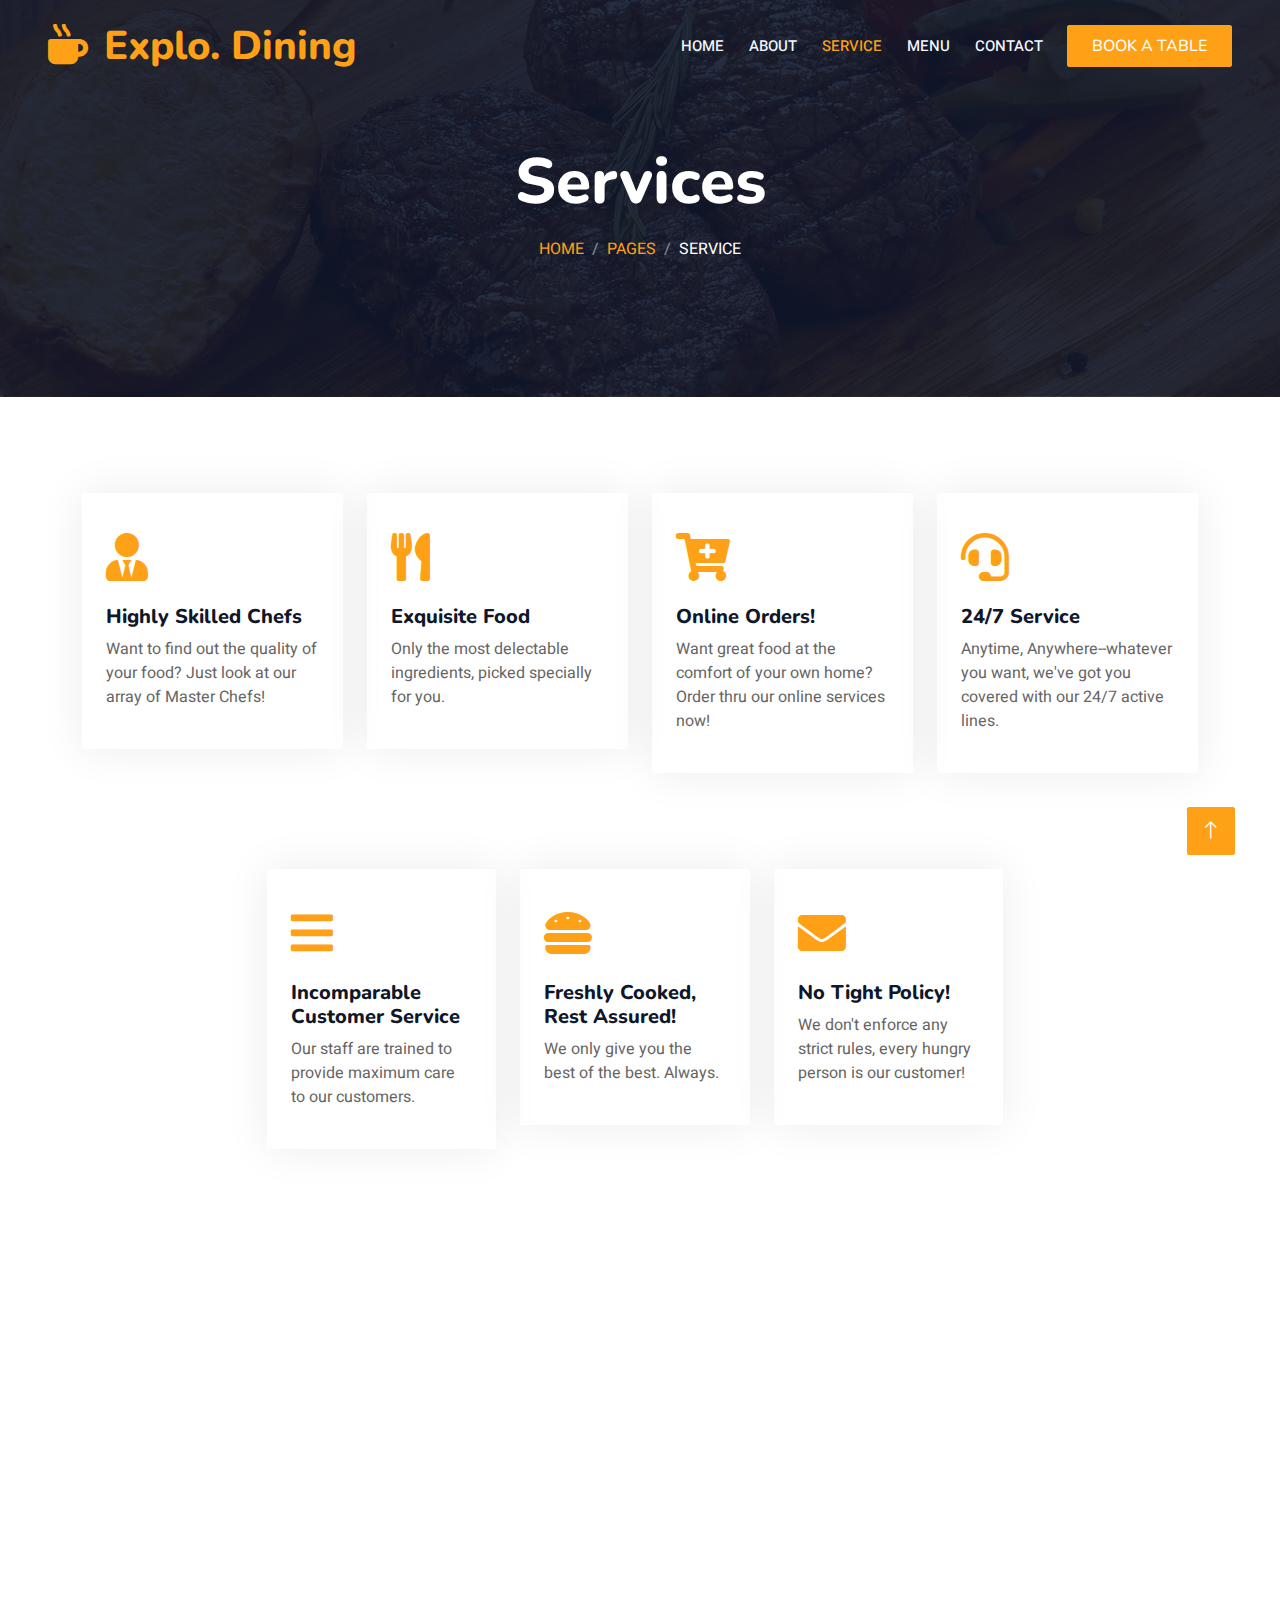
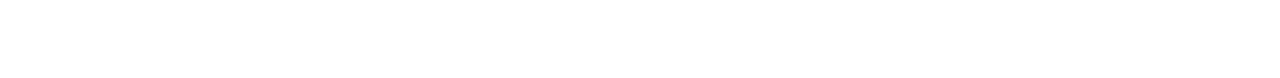
<file: service.html>
<!DOCTYPE html>
<html lang="en">

<head>
    <meta charset="utf-8">
    <title>Restoran - Bootstrap Restaurant Template</title>
    <meta content="width=device-width, initial-scale=1.0" name="viewport">
    <meta content="" name="keywords">
    <meta content="" name="description">

    <!-- Favicon -->
    <link href="img/favicon.ico" rel="icon">

    <!-- Google Web Fonts -->
    <link rel="preconnect" href="https://fonts.googleapis.com">
    <link rel="preconnect" href="https://fonts.gstatic.com" crossorigin>
    <link href="https://fonts.googleapis.com/css2?family=Heebo:wght@400;500;600&family=Nunito:wght@600;700;800&family=Pacifico&display=swap" rel="stylesheet">

    <!-- Icon Font Stylesheet -->
    <link href="https://cdnjs.cloudflare.com/ajax/libs/font-awesome/5.10.0/css/all.min.css" rel="stylesheet">
    <link href="https://cdn.jsdelivr.net/npm/bootstrap-icons@1.4.1/font/bootstrap-icons.css" rel="stylesheet">

    <!-- Libraries Stylesheet -->
    <link href="lib/animate/animate.min.css" rel="stylesheet">
    <link href="lib/owlcarousel/assets/owl.carousel.min.css" rel="stylesheet">
    <link href="lib/tempusdominus/css/tempusdominus-bootstrap-4.min.css" rel="stylesheet" />

    <!-- Customized Bootstrap Stylesheet -->
    <link href="css/bootstrap.min.css" rel="stylesheet">

    <!-- Template Stylesheet -->
    <link href="css/style.css" rel="stylesheet">
</head>

<body>
    <div class="container-xxl bg-white p-0">
        <!-- Spinner Start -->
        <div id="spinner" class="show bg-white position-fixed translate-middle w-100 vh-100 top-50 start-50 d-flex align-items-center justify-content-center">
            <div class="spinner-border text-primary" style="width: 3rem; height: 3rem;" role="status">
                <span class="sr-only">Loading...</span>
            </div>
        </div>
        <!-- Spinner End -->


        <!-- Navbar & Hero Start -->
        <div class="container-xxl position-relative p-0">
            <nav class="navbar navbar-expand-lg navbar-dark bg-dark px-4 px-lg-5 py-3 py-lg-0">
                <a href="" class="navbar-brand p-0">
                    <h1 class="text-primary m-0"><i class="fa fa-mug-hot me-3"></i>Explo. Dining</h1>
                    <!-- <img src="img/logo.png" alt="Logo"> -->
                </a>
                <button class="navbar-toggler" type="button" data-bs-toggle="collapse" data-bs-target="#navbarCollapse">
                    <span class="fa fa-bars"></span>
                </button>
                <div class="collapse navbar-collapse" id="navbarCollapse">
                    <div class="navbar-nav ms-auto py-0 pe-4">
                        <a href="index.html" class="nav-item nav-link">Home</a>
                        <a href="about.html" class="nav-item nav-link">About</a>
                        <a href="service.html" class="nav-item nav-link active">Service</a>
                        <a href="menu.html" class="nav-item nav-link">Menu</a>
                        <a href="contact.html" class="nav-item nav-link">Contact</a>
                    </div>
                    <a href="booking.html" class="btn btn-primary py-2 px-4">Book A Table</a>
                </div>
            </nav>

            <div class="container-xxl py-5 bg-dark hero-header mb-5">
                <div class="container text-center my-5 pt-5 pb-4">
                    <h1 class="display-3 text-white mb-3 animated slideInDown">Services</h1>
                    <nav aria-label="breadcrumb">
                        <ol class="breadcrumb justify-content-center text-uppercase">
                            <li class="breadcrumb-item"><a href="#">Home</a></li>
                            <li class="breadcrumb-item"><a href="#">Pages</a></li>
                            <li class="breadcrumb-item text-white active" aria-current="page">Service</li>
                        </ol>
                    </nav>
                </div>
            </div>
        </div>
        <!-- Navbar & Hero End -->


        <!-- Service Start -->
        <div class="container-xxl py-5">
            <div class="container">
                <div class="row g-4">
                    <div class="col-lg-3 col-sm-6 wow fadeInUp" data-wow-delay="0.1s">
                        <div class="service-item rounded pt-3">
                            <div class="p-4">
                                <i class="fa fa-3x fa-user-tie text-primary mb-4"></i>
                                <h5>Highly Skilled Chefs</h5>
                                <p>Want to find out the quality of your food? Just look at our array of Master Chefs!</p>
                            </div>
                        </div>
                    </div>
                    <div class="col-lg-3 col-sm-6 wow fadeInUp" data-wow-delay="0.3s">
                        <div class="service-item rounded pt-3">
                            <div class="p-4">
                                <i class="fa fa-3x fa-utensils text-primary mb-4"></i>
                                <h5>Exquisite Food</h5>
                                <p>Only the most delectable ingredients, picked specially for you.</p>
                            </div>
                        </div>
                    </div>
                    <div class="col-lg-3 col-sm-6 wow fadeInUp" data-wow-delay="0.5s">
                        <div class="service-item rounded pt-3">
                            <div class="p-4">
                                <i class="fa fa-3x fa-cart-plus text-primary mb-4"></i>
                                <h5>Online Orders!</h5>
                                <p>Want great food at the comfort of your own home? Order thru our online services now!</p>
                            </div>
                        </div>
                    </div>
                    <div class="col-lg-3 col-sm-6 wow fadeInUp" data-wow-delay="0.7s">
                        <div class="service-item rounded pt-3">
                            <div class="p-4">
                                <i class="fa fa-3x fa-headset text-primary mb-4"></i>
                                <h5>24/7 Service</h5>
                                <p>Anytime, Anywhere--whatever you want, we've got you covered with our 24/7 active lines.</p>
                            </div>
                        </div>
                    </div>
                </div>
            </div>
        </div>
        <div style="padding-left: 19%;">
        <div class="container-xxl py-5">
            <div class="container">
                <div class="row g-4">
                    <div class="col-lg-3 col-sm-6 wow fadeInUp" data-wow-delay="0.1s">
                        <div class="service-item rounded pt-3">
                            <div class="p-4">
                                <i class="fa fa-3x fa-bars text-primary mb-4"></i>
                                <h5>Incomparable Customer Service</h5>
                                <p>Our staff are trained to provide maximum care to our customers.</p>
                            </div>
                        </div>
                    </div>
                    <div class="col-lg-3 col-sm-6 wow fadeInUp" data-wow-delay="0.3s">
                        <div class="service-item rounded pt-3">
                            <div class="p-4">
                                <i class="fa fa-3x fa-hamburger text-primary mb-4"></i>
                                <h5>Freshly Cooked, Rest Assured!</h5>
                                <p>We only give you the best of the best. Always.</p>
                            </div>
                        </div>
                    </div>
                    <div class="col-lg-3 col-sm-6 wow fadeInUp" data-wow-delay="0.5s">
                        <div class="service-item rounded pt-3">
                            <div class="p-4">
                                <i class="fa fa-3x fa-envelope text-primary mb-4"></i>
                                <h5>No Tight Policy!</h5>
                                <p>We don't enforce any strict rules, every hungry person is our customer!</p>
                            </div>
                        </div>
                    </div>
                </div>
            </div>
        </div>
        </div>
        <!-- Service End -->
        

        <!-- Footer Start -->
        <div class="container-fluid bg-dark text-light footer pt-5 mt-5 wow fadeIn" data-wow-delay="0.1s">
            <div class="container py-5">
                <div class="row g-5">
                    <div class="col-lg-3 col-md-6">
                        <h4 class="section-title ff-secondary text-start text-primary fw-normal mb-4">Company</h4>
                        <a class="btn btn-link" href="about.html">About Us</a>
                        <a class="btn btn-link" href="contact.html">Contact Us</a>
                        <a class="btn btn-link" href="booking.html">Reservation</a>
                    </div>
                    <div class="col-lg-3 col-md-6">
                        <h4 class="section-title ff-secondary text-start text-primary fw-normal mb-4">Contact</h4>
                        <p class="mb-2"><i class="fa fa-map-marker-alt me-3"></i>1016 Anonas, Sta. Mesa, Maynila</p>
                        <p class="mb-2"><i class="fa fa-phone-alt me-3"></i>+639912345678</p>
                        <p class="mb-2"><i class="fa fa-envelope me-3"></i>ExpDining@gmail.com</p>
                        <div class="d-flex pt-2">
                            <a class="btn btn-outline-light btn-social"><i class="fab fa-facebook-f"></i></a>
                            <a class="btn btn-outline-light btn-social"><i class="fab fa-instagram"></i></a>
                            <a class="btn btn-outline-light btn-social"><i class="fab fa-twitter"></i></a>
                        </div>
                    </div>
                    <div class="col-lg-3 col-md-6">
                        <h4 class="section-title ff-secondary text-start text-primary fw-normal mb-4">Opening</h4>
                        <h5 class="text-light fw-normal">Monday - Saturday</h5>
                        <p>09 AM - 10 PM</p>
                        <h5 class="text-light fw-normal">Sunday</h5>
                        <p>10 AM - 09 PM</p>
                    </div>
                    <div class="col-lg-3 col-md-6">
                        <h4 class="section-title ff-secondary text-start text-primary fw-normal mb-4">Satisfied?</h4>
                        <p>Send us your comments/suggestions to help us serve you better!</p>
                        <div class="position-relative mx-auto" style="max-width: 400px;">
                            <input class="form-control border-primary w-100 py-3 ps-4 pe-5" type="text" placeholder="Type here" id="opinions">
                            <button type="button" class="btn btn-primary py-2 position-absolute top-0 end-0 mt-2 me-2"  onclick="showAlert()">Send</button>
                        </div>
                    </div>
                </div>
            </div>
            <div class="container">
                <div class="copyright">
                    <div class="row">
                        <div class="col-md-6 text-center text-md-start mb-3 mb-md-0">
                            &copy; <a class="border-bottom" href="#">Condesa - Finals</a>, All Right Reserved. 
							
							
                        </div>
                        
                    </div>
                </div>
            </div>
        </div>
        <!-- Footer End -->


        <!-- Back to Top -->
        <a href="#" class="btn btn-lg btn-primary btn-lg-square back-to-top"><i class="bi bi-arrow-up"></i></a>
    </div>

    <!-- JavaScript Libraries -->
    <script src="https://code.jquery.com/jquery-3.4.1.min.js"></script>
    <script src="https://cdn.jsdelivr.net/npm/bootstrap@5.0.0/dist/js/bootstrap.bundle.min.js"></script>
    <script src="lib/wow/wow.min.js"></script>
    <script src="lib/easing/easing.min.js"></script>
    <script src="lib/waypoints/waypoints.min.js"></script>
    <script src="lib/counterup/counterup.min.js"></script>
    <script src="lib/owlcarousel/owl.carousel.min.js"></script>
    <script src="lib/tempusdominus/js/moment.min.js"></script>
    <script src="lib/tempusdominus/js/moment-timezone.min.js"></script>
    <script src="lib/tempusdominus/js/tempusdominus-bootstrap-4.min.js"></script>

    <script>
        function showAlert1() {
            alert("Thank you for your reservation! We'll get in touch with you soon!");

            document.getElementById('reservationform').reset();
        }
    </script>

    <script>
        function showAlert() {
            alert("Thank you for your remarks!!!");

            document.getElementById('opinions').value = '';
    }
    </script>
    
    <!-- Template Javascript -->
    <script src="js/main.js"></script>
</body>

</html>
</file>
<file: css/style.css>
/********** Template CSS **********/
:root {
    --primary: #FEA116;
    --light: #F1F8FF;
    --dark: #0F172B;
}

.ff-secondary {
    font-family: 'Pacifico', cursive;
}

.fw-medium {
    font-weight: 600 !important;
}

.fw-semi-bold {
    font-weight: 700 !important;
}

.back-to-top {
    position: fixed;
    display: none;
    right: 45px;
    bottom: 45px;
    z-index: 99;
}


/*** Spinner ***/
#spinner {
    opacity: 0;
    visibility: hidden;
    transition: opacity .5s ease-out, visibility 0s linear .5s;
    z-index: 99999;
}

#spinner.show {
    transition: opacity .5s ease-out, visibility 0s linear 0s;
    visibility: visible;
    opacity: 1;
}


/*** Button ***/
.btn {
    font-family: 'Nunito', sans-serif;
    font-weight: 500;
    text-transform: uppercase;
    transition: .5s;
}

.btn.btn-primary,
.btn.btn-secondary {
    color: #FFFFFF;
}

.btn-square {
    width: 38px;
    height: 38px;
}

.btn-sm-square {
    width: 32px;
    height: 32px;
}

.btn-lg-square {
    width: 48px;
    height: 48px;
}

.btn-square,
.btn-sm-square,
.btn-lg-square {
    padding: 0;
    display: flex;
    align-items: center;
    justify-content: center;
    font-weight: normal;
    border-radius: 2px;
}

/* pic ng owner*/
. {
    margin-left: 50%;
}


/*** Navbar ***/
.navbar-dark .navbar-nav .nav-link {
    position: relative;
    margin-left: 25px;
    padding: 35px 0;
    font-size: 15px;
    color: var(--light) !important;
    text-transform: uppercase;
    font-weight: 500;
    outline: none;
    transition: .5s;
}

.sticky-top.navbar-dark .navbar-nav .nav-link {
    padding: 20px 0;
}

.navbar-dark .navbar-nav .nav-link:hover,
.navbar-dark .navbar-nav .nav-link.active {
    color: var(--primary) !important;
}

.navbar-dark .navbar-brand img {
    max-height: 60px;
    transition: .5s;
}

.sticky-top.navbar-dark .navbar-brand img {
    max-height: 45px;
}

@media (max-width: 991.98px) {
    .sticky-top.navbar-dark {
        position: relative;
    }

    .navbar-dark .navbar-collapse {
        margin-top: 15px;
        border-top: 1px solid rgba(255, 255, 255, .1)
    }

    .navbar-dark .navbar-nav .nav-link,
    .sticky-top.navbar-dark .navbar-nav .nav-link {
        padding: 10px 0;
        margin-left: 0;
    }

    .navbar-dark .navbar-brand img {
        max-height: 45px;
    }
}

@media (min-width: 992px) {
    .navbar-dark {
        position: absolute;
        width: 100%;
        top: 0;
        left: 0;
        z-index: 999;
        background: transparent !important;
    }
    
    .sticky-top.navbar-dark {
        position: fixed;
        background: var(--dark) !important;
    }
}

.picsize {
height: 70px;
width: 100%;
object-fit: cover;
}

.picsize1 {
    height: 80px;
    width: 100%;
    object-fit: cover;
    }

.picsize2 {
    height: 70px;
    width: 100%;
    object-fit: cover;
    }

.picsize3 {
    height: 70px;
    width: 100%;
    object-fit: cover;
    }


.custom {font-family: Courier;}


/*** Hero Header ***/
.hero-header {
    background: linear-gradient(rgba(15, 23, 43, .9), rgba(15, 23, 43, .9)), url(../img/bg-hero.jpg);
    background-position: center center;
    background-repeat: no-repeat;
    background-size: cover;
}

.hero-header img {
    animation: imgRotate 50s linear infinite;
}

@keyframes imgRotate { 
    100% { 
        transform: rotate(360deg); 
    } 
}

.breadcrumb-item + .breadcrumb-item::before {
    color: rgba(255, 255, 255, .5);
}


/*** Section Title ***/
.section-title {
    position: relative;
    display: inline-block;
}

.section-title::before {
    position: absolute;
    content: "";
    width: 45px;
    height: 2px;
    top: 50%;
    left: -55px;
    margin-top: -1px;
    background: var(--primary);
}

.section-title::after {
    position: absolute;
    content: "";
    width: 45px;
    height: 2px;
    top: 50%;
    right: -55px;
    margin-top: -1px;
    background: var(--primary);
}

.section-title.text-start::before,
.section-title.text-end::after {
    display: none;
}


/*** Service ***/
.service-item {
    box-shadow: 0 0 45px rgba(0, 0, 0, .08);
    transition: .5s;
}

.service-item:hover {
    background: var(--primary);
}

.service-item * {
    transition: .5s;
}

.service-item:hover * {
    color: var(--light) !important;
}


/*** Food Menu ***/
.nav-pills .nav-item .active {
    border-bottom: 2px solid var(--primary);
}


/*** Youtube Video ***/
.video {
    position: relative;
    height: 100%;
    min-height: 500px;
    background: linear-gradient(rgba(15, 23, 43, .1), rgba(15, 23, 43, .1)), url(../img/resto.png);
    background-position: center center;
    background-repeat: no-repeat;
    background-size: cover;
}

.video .btn-play {
    position: absolute;
    z-index: 3;
    top: 50%;
    left: 50%;
    transform: translateX(-50%) translateY(-50%);
    box-sizing: content-box;
    display: block;
    width: 32px;
    height: 44px;
    border-radius: 50%;
    border: none;
    outline: none;
    padding: 18px 20px 18px 28px;
}

.video .btn-play:before {
    content: "";
    position: absolute;
    z-index: 0;
    left: 50%;
    top: 50%;
    transform: translateX(-50%) translateY(-50%);
    display: block;
    width: 100px;
    height: 100px;
    background: var(--primary);
    border-radius: 50%;
    animation: pulse-border 1500ms ease-out infinite;
}

.video .btn-play:after {
    content: "";
    position: absolute;
    z-index: 1;
    left: 50%;
    top: 50%;
    transform: translateX(-50%) translateY(-50%);
    display: block;
    width: 100px;
    height: 100px;
    background: var(--primary);
    border-radius: 50%;
    transition: all 200ms;
}

.video .btn-play img {
    position: relative;
    z-index: 3;
    max-width: 100%;
    width: auto;
    height: auto;
}

.video .btn-play span {
    display: block;
    position: relative;
    z-index: 3;
    width: 0;
    height: 0;
    border-left: 32px solid var(--dark);
    border-top: 22px solid transparent;
    border-bottom: 22px solid transparent;
}

@keyframes pulse-border {
    0% {
        transform: translateX(-50%) translateY(-50%) translateZ(0) scale(1);
        opacity: 1;
    }

    100% {
        transform: translateX(-50%) translateY(-50%) translateZ(0) scale(1.5);
        opacity: 0;
    }
}

#videoModal {
    z-index: 99999;
}

#videoModal .modal-dialog {
    position: relative;
    max-width: 800px;
    margin: 60px auto 0 auto;
}

#videoModal .modal-body {
    position: relative;
    padding: 0px;
}

#videoModal .close {
    position: absolute;
    width: 30px;
    height: 30px;
    right: 0px;
    top: -30px;
    z-index: 999;
    font-size: 30px;
    font-weight: normal;
    color: #FFFFFF;
    background: #000000;
    opacity: 1;
}


/*** Team ***/
.team-item {
    box-shadow: 0 0 45px rgba(0, 0, 0, .08);
    height: calc(100% - 42px);
    transition: .5s;
}

.team-item img {
    transition: .5s;
}

.team-item:hover img {
    transform: scale(1.1);
}

.team-item:hover {
    height: 100%;
}

.team-item .btn {
    border-radius: 38px 38px 0 0;
}


/*** Testimonial ***/
.testimonial-carousel .owl-item .testimonial-item,
.testimonial-carousel .owl-item.center .testimonial-item * {
    transition: .5s;
}

.testimonial-carousel .owl-item.center .testimonial-item {
    background: var(--primary) !important;
    border-color: var(--primary) !important;
}

.testimonial-carousel .owl-item.center .testimonial-item * {
    color: var(--light) !important;
}

.testimonial-carousel .owl-dots {
    margin-top: 24px;
    display: flex;
    align-items: flex-end;
    justify-content: center;
}

.testimonial-carousel .owl-dot {
    position: relative;
    display: inline-block;
    margin: 0 5px;
    width: 15px;
    height: 15px;
    border: 1px solid #CCCCCC;
    border-radius: 15px;
    transition: .5s;
}

.testimonial-carousel .owl-dot.active {
    background: var(--primary);
    border-color: var(--primary);
}


/*** Footer ***/
.footer .btn.btn-social {
    margin-right: 5px;
    width: 35px;
    height: 35px;
    display: flex;
    align-items: center;
    justify-content: center;
    color: var(--light);
    border: 1px solid #FFFFFF;
    border-radius: 35px;
    transition: .3s;
}

.footer .btn.btn-social:hover {
    color: var(--primary);
}

.footer .btn.btn-link {
    display: block;
    margin-bottom: 5px;
    padding: 0;
    text-align: left;
    color: #FFFFFF;
    font-size: 15px;
    font-weight: normal;
    text-transform: capitalize;
    transition: .3s;
}

.footer .btn.btn-link::before {
    position: relative;
    content: "\f105";
    font-family: "Font Awesome 5 Free";
    font-weight: 900;
    margin-right: 10px;
}

.footer .btn.btn-link:hover {
    letter-spacing: 1px;
    box-shadow: none;
}

.footer .copyright {
    padding: 25px 0;
    font-size: 15px;
    border-top: 1px solid rgba(256, 256, 256, .1);
}

.footer .copyright a {
    color: var(--light);
}

.footer .footer-menu a {
    margin-right: 15px;
    padding-right: 15px;
    border-right: 1px solid rgba(255, 255, 255, .1);
}

.footer .footer-menu a:last-child {
    margin-right: 0;
    padding-right: 0;
    border-right: none;
}
</file>
